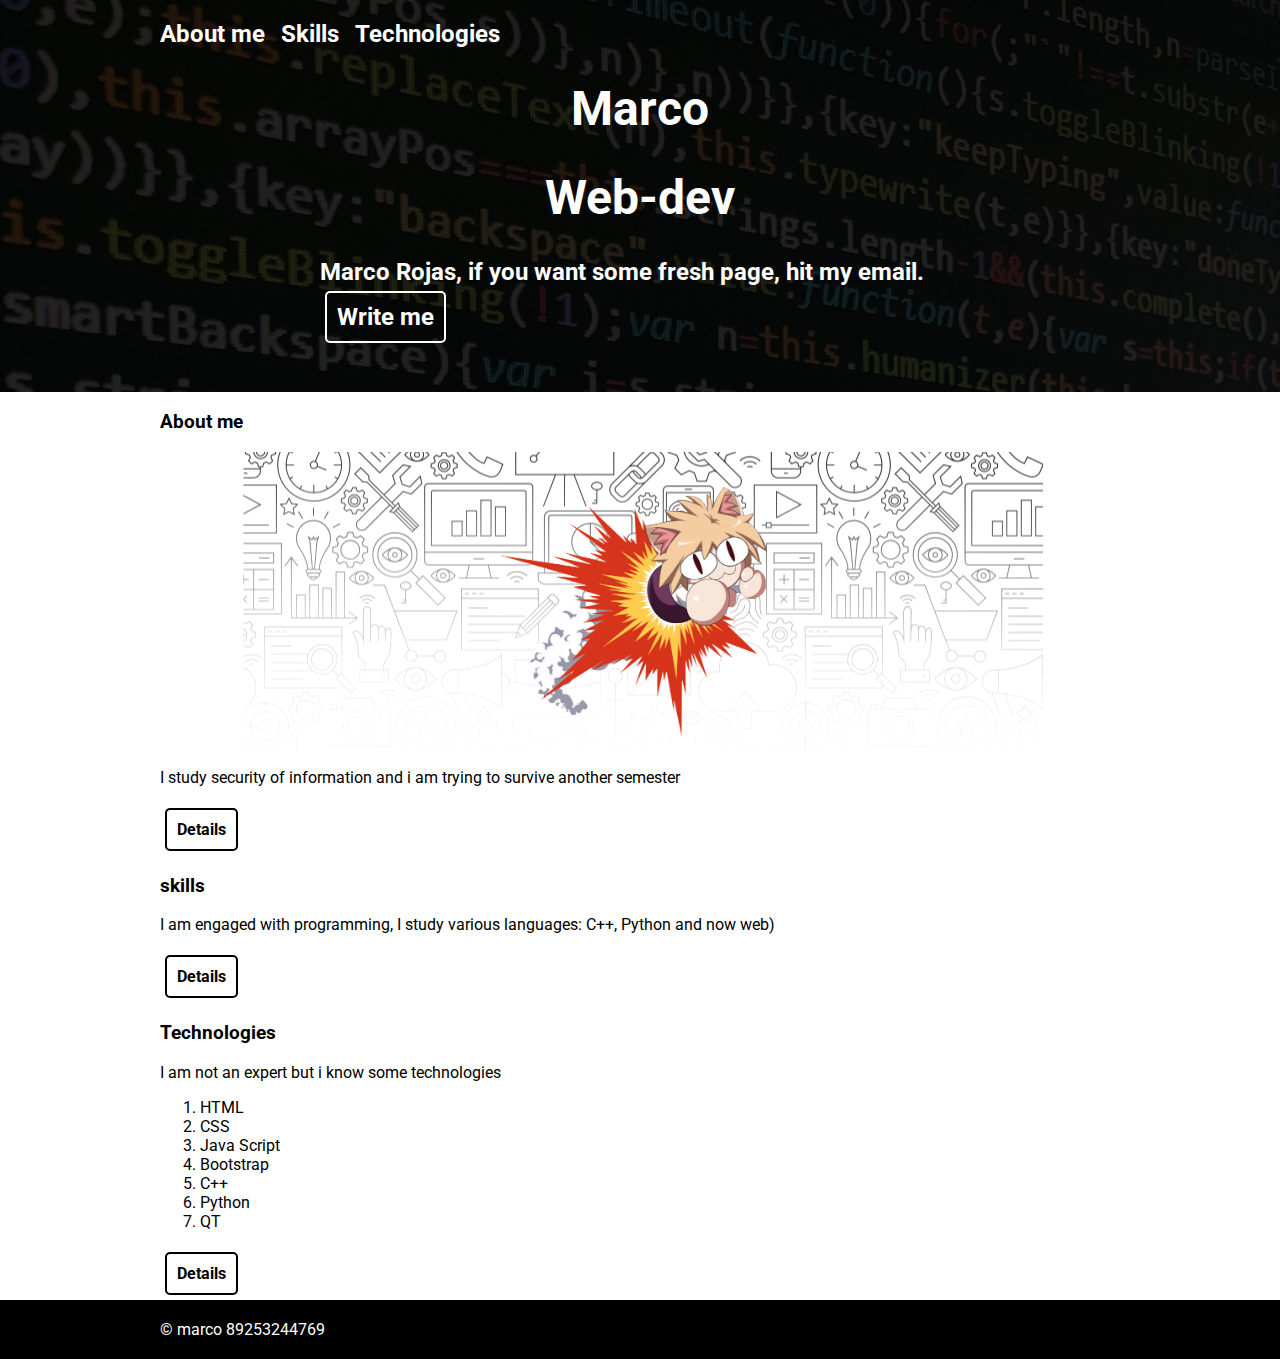
<file: lab1/index.html>
<! --   ⠀⠀⠀⠀⠀⠀⠀⠀⠀⠀⠀⠀⠀⠀⠀⠀⠀⠀⠀⠀⠀⠀⠀⠀⠀⠀⠀⠀⠀⠀⠀⠀⣀⣀⣀⣀⣀⠀⠀⠀⠀⠀⠀⠀⠀⠀⠀⠀
⠀⠀⠀⠀⠀⠀⠀⠀⠀⠀⠀⠀⠀⠀⠀⠀⠀⠀⠀⠀⠀⠀⠀⠀⠀⠀⠀⠀⠀⠀⠀⠀⢀⣾⠋⠉⠉⠉⠙⠛⠻⢶⣤⡀⠀⠀⠀⠀⠀⠀
⠀⠀⠀⠀⠀⠀⠀⠀⠀⠀⠀⠀⠀⠀⠀⠀⠀⠀⠀⠀⠀⠀⠀⠀⠀⠀⠀⠀⠀⠀⠀⣠⡾⠁⠀⠀⠀⠀⠀⠀⠀⠀⠈⢻⡆⠀⠀⠀⠀⠀
⠀⠀⠀⠀⠀⠀⠀⠀⠀⠀⠀⠀⠀⠀⠀⠀⠀⠀⠀⠀⠀⠀⠀⠀⠀⠀⢀⣀⣀⣠⣴⠟⠀⠀⠀⠀⠀⠀⠀⠀⠀⠀⣠⡟⠁⠀⠀⠀⠀⠀
⠀⠀⠀⠀⠀⠀⠀⠀⠀⠀⠀⠀⠀⠀⠀⠀⠀⠀⠀⠀⠀⢀⣠⣴⠶⠟⠛⠉⠉⠁⠀⠀⠀⠀⠀⠀⠀⠀⠀⠀⠀⢰⡟⠀⠀⠀⠀⠀⠀⠀
⠀⠀⠀⠀⠀⠀⠀⠀⠀⠀⠀⠀⠀⠀⠀⠀⠀⣀⣠⣴⠾⠛⠉⠀⠀⠀⠀⠀⠀⠀⠀⠀⠀⠀⠀⠀⠀⠀⠀⠀⢀⣾⠁⠀⠀⠀⠀⠀⠀⠀
⠀⠀⠀⠀⠀⠀⠀⠀⠀⠀⠀⠀⠀⣠⡶⠛⠛⠋⠉⠀⠀⠀⠀⠀⠀⠀⠀⠀⠀⠀⠀⠀⠀⠀⠀⠀⠀⠀⠀⣴⠟⠁⠀⠀⠀⠀⠀⠀⠀⠀
⠀⠀⠀⠀⠀⠀⠀⠀⠀⠀⠀⠀⣰⡟⠀⠀⠀⠀⠀⠀⠀⠀⠀⠀⠀⠀⠀⠀⠀⠀⠀⠀⠀⠀⠀⠀⠀⢀⣾⠋⠀⠀⠀⠀⠀⠀⠀⠀⠀⠀
⠀⠀⠀⠀⠀⠀⠀⠀⠀⠀⣴⠞⠋⠀⠀⠀⠀⣠⣴⠶⠶⣦⡀⠀⠀⠀⠀⠀⠀⠀⠀⠀⠀⠀⠀⠀⣠⡿⠁⠀⠀⠀⠀⠀⠀⠀⠀⠀⠀⠀
⠀⠀⠀⠀⠀⠀⠀⠀⠀⠀⢿⣄⣀⣀⣤⡴⠟⠋⠀⠀⠀⠘⣷⡀⠀⠀⠀⠀⠀⠀⠀⠀⠀⠀⠀⣰⠟⠀⠀⠀⠀⠀⠀⠀⠀⠀⠀⠀⠀⠀
⠀⠀⠀⠀⠀⠀⠀⠀⠀⠀⢰⣟⠉⠙⢷⣄⠀⠀⠀⠀⠀⠀⠘⣷⠀⠀⠀⠀⠀⠀⠀⠀⠀⠀⣼⠏⠀⠀⠀⠀⠀⠀⠀⠀⠀⠀⠀⠀⠀⠀
⠀⠀⠀⠀⠀⠀⠀⠀⠀⠀⠀⠙⣷⡀⠀⠹⣧⡀⠀⠀⠀⠀⠀⣼⠃⠀⠀⠀⠀⠀⠀⠀⢀⣾⠃⠀⠀⠀⠀⠀⠀⠀⠀⠀⠀⠀⠀⠀⠀⠀
⠀⠀⠀⠀⠀⠀⠀⠀⠀⠀⠀⠀⠘⣷⡀⠀⠈⠛⣷⣤⣴⠶⠟⠃⠀⠀⠀⠀⠀⠀⠀⢀⣾⠃⠀⠀⠀⠀⠀⠀⠀⠀⠀⠀⠀⠀⠀⠀⠀⠀
⠀⠀⠀⠀⠀⠀⠀⠀⠀⠀⠀⠀⠀⠘⣷⡀⠀⠀⠈⠀⠀⠀⠀⠀⠀⠀⠀⠀⠀⠀⢀⣾⠃⠀⠀⠀⠀⠀⠀⠀⠀⠀⠀⠀⠀⠀⠀⠀⠀⠀
⠀⠀⠀⠀⠀⠀⠀⠀⠀⠀⠀⠀⠀⠀⠈⢷⣄⠀⠀⠀⠀⠀⠀⠀⠀⠀⠀⠀⠀⠀⢸⡇⠀⠀⠀⠀⠀⠀⠀⠀⠀⠀⠀⠀⠀⠀⠀⠀⠀⠀
⠀⠀⠀⠀⠀⠀⠀⠀⠀⠀⠀⠀⠀⠀⠀⠀⠙⠻⠟⠛⣻⡿⠀⠀⠀⠀⠀⢀⣤⡾⠛⠀⠀⠀⠀⠀⠀⠀⠀⠀⠀⠀⠀⠀⠀⠀⠀⠀⠀⠀
⠀⠀⠀⠀⠀⠀⠀⠀⠀⠀⠀⠀⠀⠀⠀⠀⠀⠀⣠⡾⠋⠀⠀⠀⠀⢀⣴⠟⣿⠀⠀⠀⠀⠀⠀⠀⠀⠀⠀⠀⠀⠀⠀⠀⠀⠀⠀⠀⠀⠀
⠀⠀⠀⠀⠀⠀⠀⠀⠀⠀⠀⠀⠀⠀⠀⠀⠀⣴⠟⠀⠀⠀⠀⣠⣾⡿⠁⢀⣿⠀⠀⠀⠀⠀⠀⠀⠀⠀⠀⠀⠀⠀⠀⠀⠀⠀⠀⠀⠀⠀
⠀⠀⠀⠀⠀⠀⠀⠀⠀⠀⠀⠀⠀⠀⠀⠀⣼⠏⠀⠀⠀⢀⡾⢫⣿⠁⠀⣼⠇⠀⠀⠀⠀⠀⠀⠀⠀⠀⠀⠀⠀⠀⠀⠀⠀⠀⠀⠀⠀⠀
⠀⠀⠀⠀⠀⠀⠀⠀⠀⠀⠀⠀⠀⠀⢀⡾⠃⠀⠀⢀⣴⠟⢡⡟⣿⠀⠀⣿⠀⠀⠀⠀⠀⠀⠀⠀⠀⠀⠀⠀⠀⠀⠀⠀⠀⠀⠀⠀⠀⠀
⠀⠀⠀⠀⠀⠀⠀⠀⠀⠀⠀⠀⠀⣰⠟⠁⠀⠀⣰⠟⠁⢠⡿⠀⢿⡄⢰⡟⠀⠀⠀⠀⠀⠀⠀⠀⠀⠀⠀⠀⠀⠀⠀⠀⠀⠀⠀⠀⠀⠀
⠀⠀⠀⠀⠀⠀⠀⠀⠀⠀⠀⠀⣼⠏⠀⠀⢠⣾⠋⠀⢀⡿⠁⠀⠈⠛⠿⠃⠀⠀⠀⠀⠀⠀⠀⠀⠀⠀⠀⠀⠀⠀⠀⠀⠀⠀⠀⠀⠀⠀
⠀⠀⠀⠀⠀⠀⠀⠀⠀⠀⠀⢸⡏⠀⠀⣴⢿⡟⠀⠀⣾⠃⠀⠀⠀⠀⠀⠀⠀⠀⠀⠀⠀⠀⠀⠀⠀⠀⠀⠀⠀⠀⠀⠀⠀⠀⠀⠀⠀⠀
⠀⠀⠀⠀⠀⠀⠀⠀⠀⠀⠀⠈⢷⣄⣾⠋⠘⣧⡀⢰⡟⠀⠀⠀⠀⠀⠀⠀⠀⠀⠀⠀⠀⠀⠀⠀⠀⠀⠀⠀⠀⠀⠀⠀⠀⠀⠀⠀⠀⠀
⠀⠀⠀⠀⠀⠀⠀⠀⠀⠀⠀⠀⠀⠉⠁⠀⠀⠈⠛⠋⠀⠀⠀⠀⠀⠀⠀ -->
<!DOCTYPE html>
<html lang="en">

<head>
    <meta charset="UTF-8">
    <title>Web-dev Marcos Rojas</title>
    <link rel="stylesheet" href="style.css">
    <link rel="preconnect" href="https://fonts.googleapis.com">
    <link rel="preconnect" href="https://fonts.gstatic.com" crossorigin>
    <link href="https://fonts.googleapis.com/css2?family=Roboto:wght@700&display=swap" rel="stylesheet">
</head>

<body>
    <header class="header1">
        <div class="container">
            <nav class="main-menu">
                <ul>
                    <li><a href="#about_me">About me </a></li>
                    <li><a href="#skills">Skills</a></li>
                    <li><a href="#technologies">Technologies</a></li>
                </ul>
            </nav>
        </div>
        <div class="text-center">
            <h1>Marco</h1>
            <h1>Web-dev</h1>
            <p class="w-50 mx-auto">
                Marco Rojas, if you want some fresh page, hit my email.<br>
                <a class="btn contact-me-btn" href="mailto:mrojasm2003@gmail.com">Write me</a>
            </p>
        </div>
    </header>
    <main>
        <div class="container">
            <section id="about_me">
                <h3>About me </h3>

                <figure class="avatar">
                    <img src="images/person.png" alt="person">
                </figure>


                <p>I study security of information and i am trying to survive another semester </p>
                <a class="btn" href="about.html">Details</a>
            </section>

            <section id="skills">
                <h3>skills</h3>

                <p>I am engaged with programming, I study various languages: C++, Python and now web) </p>
                <a class="btn" href="skills.html">Details</a>
            </section>

            <section id="technologies">
                <h3>Technologies</h3>

                <p>I am not an expert but i know some technologies </p>
                

                <ol>
                    <li>HTML</li>
                    <li>CSS</li>
                    <li>Java Script</li>
                    <li>Bootstrap</li>
                    <li>C++</li>
                    <li>Python</li>
                    <li>QT</li>
                </ol>
                <a class="btn" href="tech.html">Details</a>
            </section>
        </div>
    </main>
    <footer class="footer">
        <div class="container">
            &copy; marco 89253244769
        </div>
    </footer>
</body>

</html>
</file>
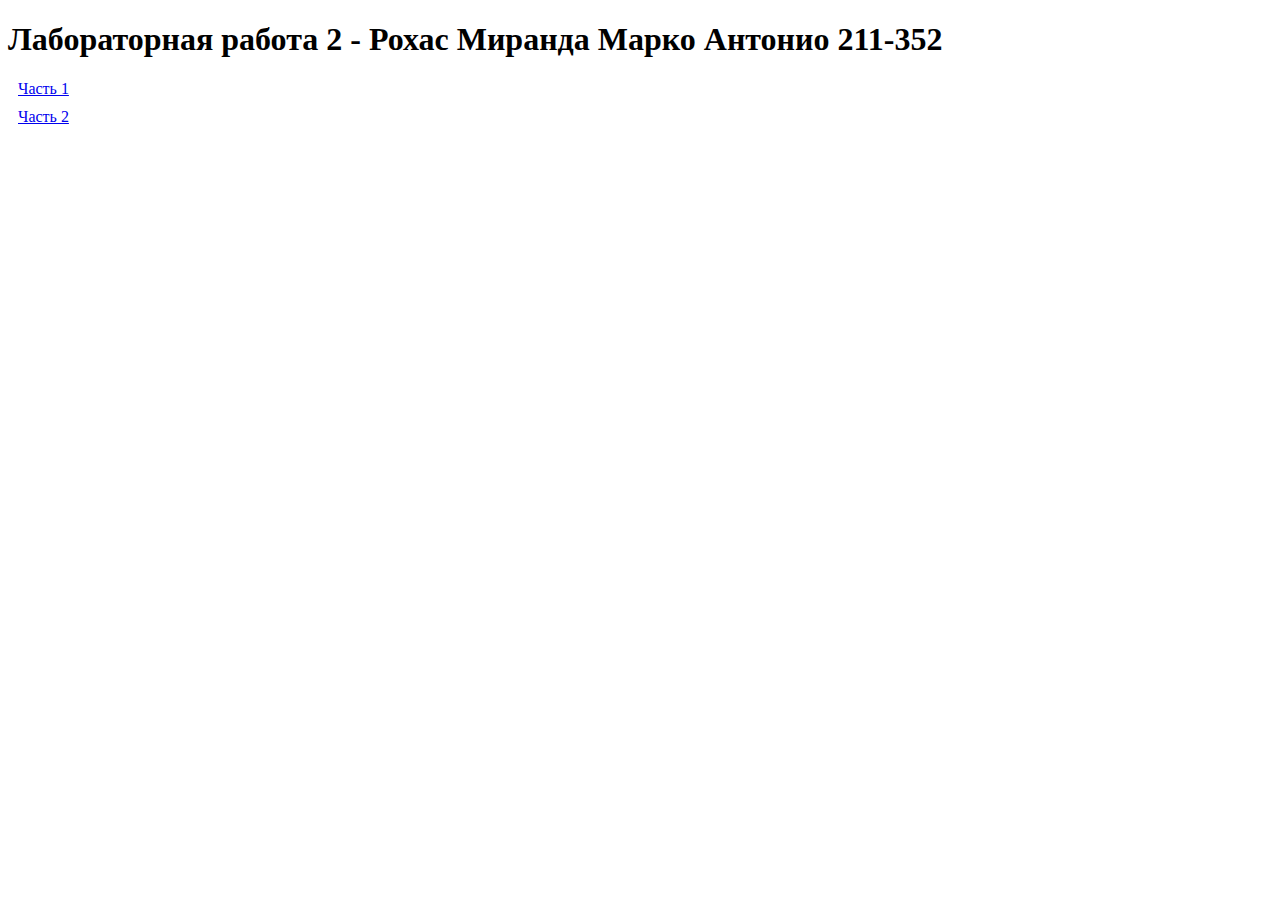
<file: lab2/index.html>
<!DOCTYPE html>
<html lang="ru">
<head>
    <meta charset="UTF-8">
    <meta http-equiv="X-UA-Compatible" content="IE=edge">
    <meta name="viewport" content="width=device-width, initial-scale=1.0">
    <link rel="stylesheet" href="style.css">
    <title>Laba2</title>
</head>
<body>
    <header>
        <h1>Лабораторная работа 2 - Рохас Миранда Марко Антонио 211-352</h1>
    </header>
    <main>
        <div class="marg">
            <a href="part1.html">Часть 1</a>
        </div>
        <div class="marg">
            <a href="part2.html">Часть 2</a>
        </div>
    </main>
</body>
</html>
</file>
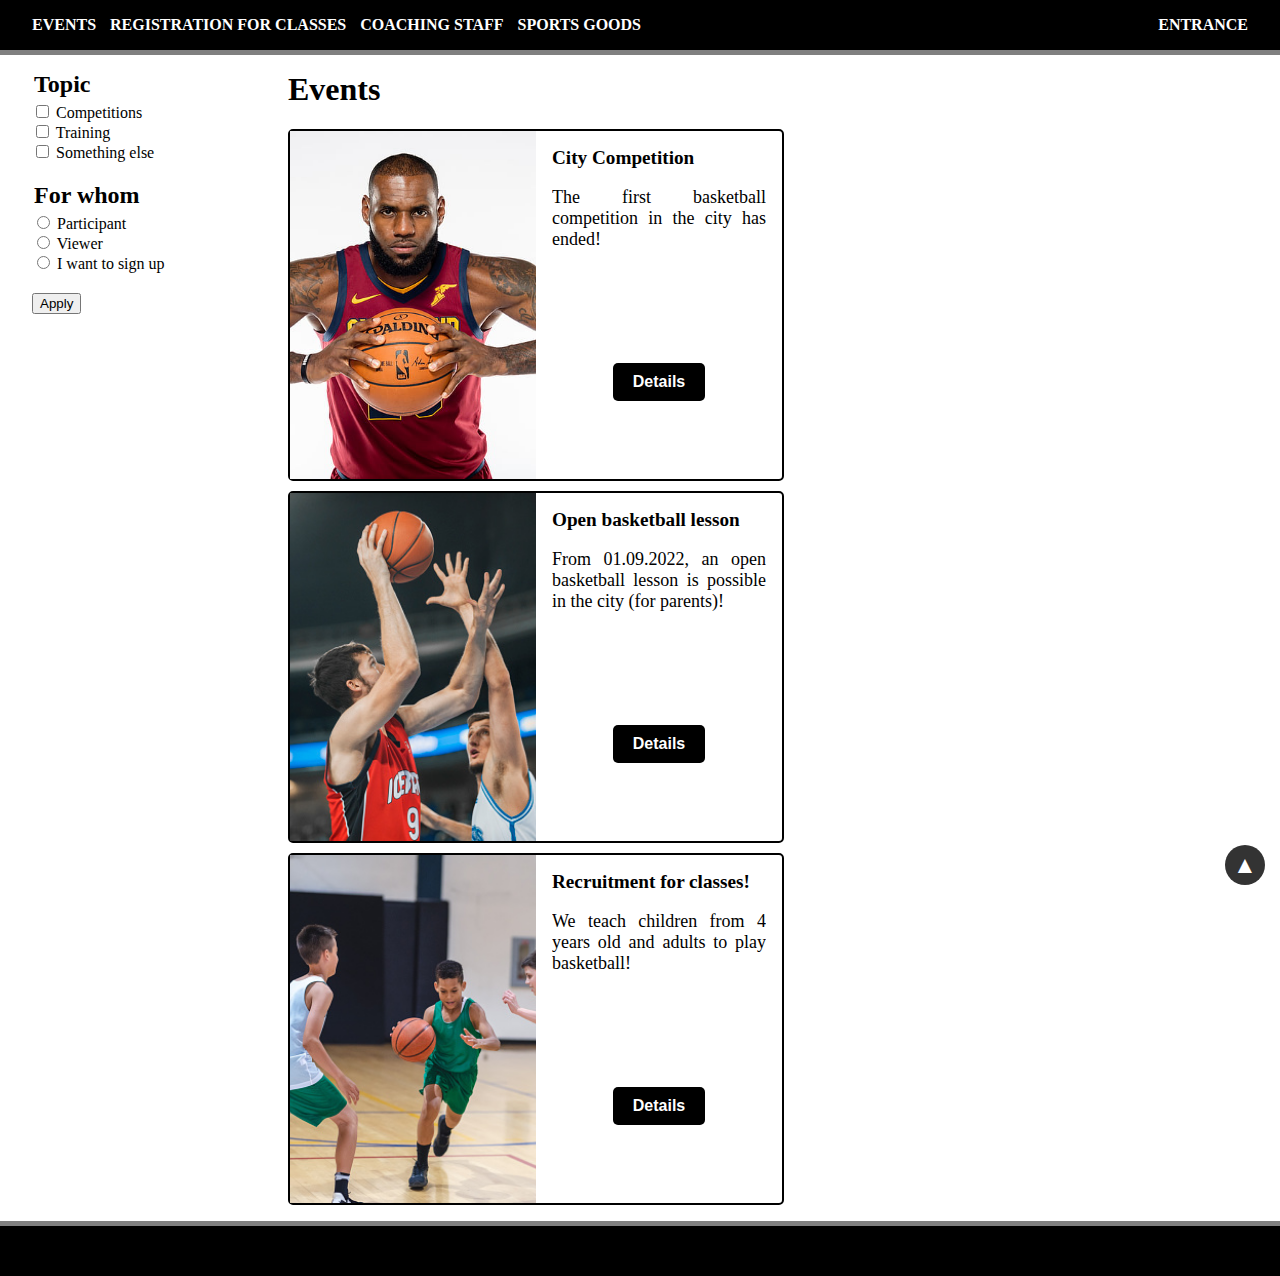
<file: lab3/index.html>
<!DOCTYPE html>
<html lang="ru">
  <html lang="en">
    <head>
      <meta charset="UTF-8" />
      <meta http-equiv="X-UA-Compatible" content="IE=edge" />
      <meta name="viewport" content="width=device-width, initial-scale=1.0" />
      <link rel="stylesheet" href="style.css" />
      <link rel="stylesheet" href="print.css" media="print" />
      <title>Online store</title>
    </head>

    <body>
      <header class="header">
        <div class="container d-flex direction-column">
          <nav class="main-menu">
            <ul>
              <li><a href="index.html">Events</a></li>
              <li><a href="schedule.html">Registration for classes</a></li>
              <li><a href="teachers.html">Coaching staff</a></li>
              <li><a href="sport_products.html">Sports goods</a></li>
            </ul>
          </nav>
          <div class="profile">
            <a href="">Entrance</a>
          </div>
        </div>
      </header>
      <main class="container d-flex direction-column">
        <aside class="sidebar">
          <form>
            <fieldset class="sidebar-section">
              <legend>Topic</legend>
              <div>
                <input
                  type="checkbox"
                  name="topic"
                  value="topic1"
                  id="topic1"
                />
                <label for="topic1">Competitions</label>
              </div>
              <div>
                <input
                  type="checkbox"
                  name="topic"
                  value="topic2"
                  id="topic2"
                />
                <label for="topic2">Training</label>
              </div>
              <div>
                <input
                  type="checkbox"
                  name="topic"
                  value="topic3"
                  id="topic3"
                />
                <label for="topic3">Something else</label>
              </div>
            </fieldset>

            <fieldset class="sidebar-section">
              <legend>For whom</legend>
              <div>
                <input type="radio" name="group" value="group1" id="group1" />
                <label for="group1">Participant</label>
              </div>
              <div>
                <input type="radio" name="group" value="group2" id="group2" />
                <label for="group2">Viewer</label>
              </div>
              <div>
                <input type="radio" name="group" value="group3" id="group3" />
                <label for="group3">I want to sign up</label>
              </div>
            </fieldset>

            <button type="submit">Apply</button>
          </form>
        </aside>
        <div class="page-content">
          <h1 class="events">Events</h1>
          <div class="events-list">
            <div class="event">
              <div class="product-image">
                <img src="Images/i1.png" alt="event1" />
              </div>
              <div class="product-details">
                <header>City Competition</header>
                <p class="information">
                  The first basketball competition in the city has ended!
                </p>
                <div class="control">
                  <button class="btn">
                    <span class="buy"> Details</span>
                  </button>
                </div>
              </div>
            </div>

            <div class="event">
              <div class="product-image">
                <img src="Images/i2.png" alt="event2" />
              </div>
              <div class="product-details">
                <header>Open basketball lesson</header>
                <p class="information">
                  From 01.09.2022, an open basketball lesson is possible in the
                  city (for parents)!
                </p>
                <div class="control">
                  <button class="btn">
                    <span class="buy"> Details</span>
                  </button>
                </div>
              </div>
            </div>

            <div class="event">
              <div class="product-image">
                <img src="Images/i3.png" alt="event3" />
              </div>
              <div class="product-details">
                <header>Recruitment for classes!</header>
                <p class="information">
                  We teach children from 4 years old and adults to play
                  basketball!
                </p>
                <div class="control">
                  <button class="btn">
                    <span class="buy"> Details</span>
                  </button>
                </div>
              </div>
            </div>
          </div>
        </div>
        <button class="scroll-to-top-btn">&#9650;</button>
      </main>
      <footer class="footer">
        <div class="container">&copy; 2022</div>
      </footer>
    </body>
  </html>
</html>
</file>
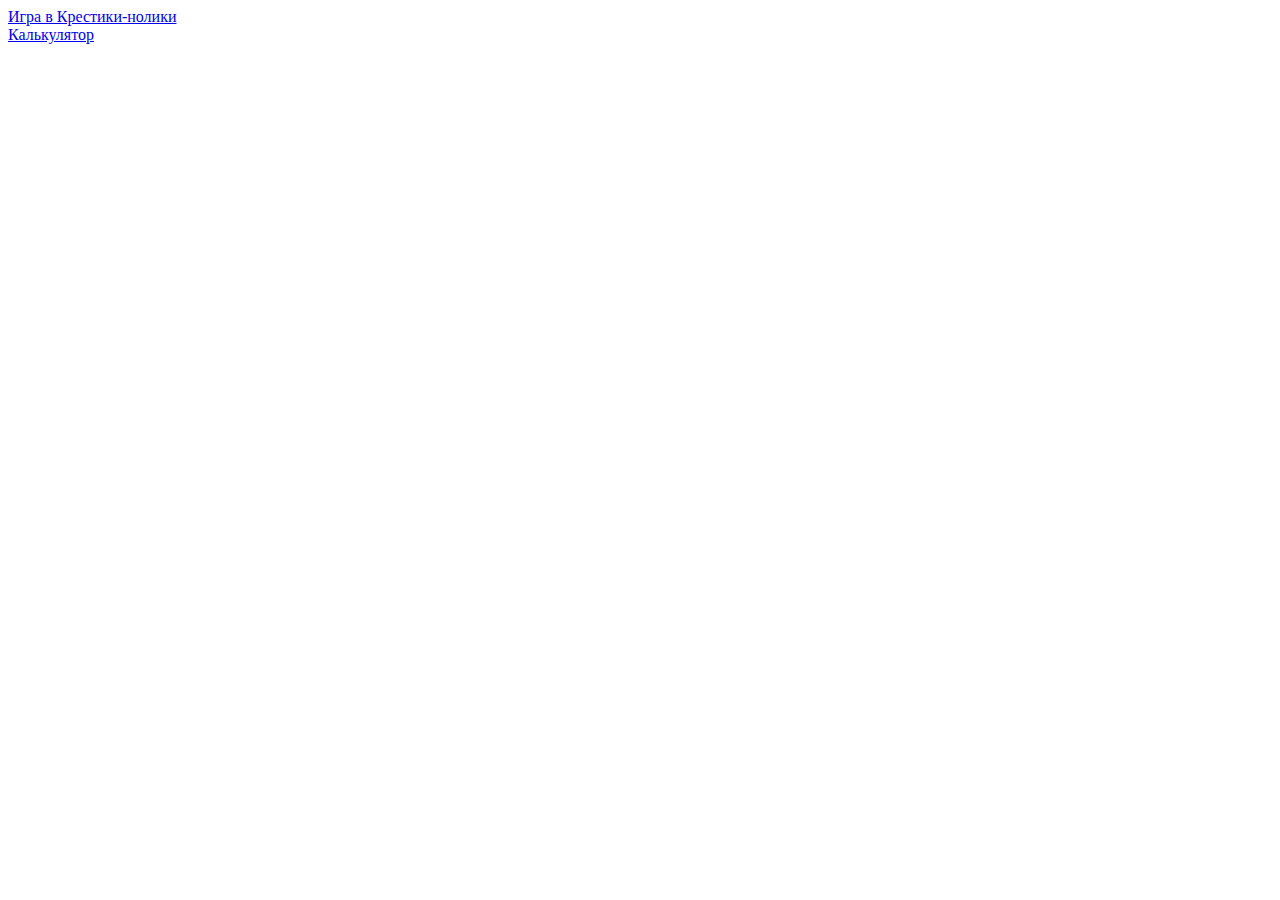
<file: Lab4/index.html>
<!DOCTYPE html>
<html lang="ru">
  <head>
    <meta charset="UTF-8" />
    <meta http-equiv="X-UA-Compatible" content="IE=edge" />
    <meta name="viewport" content="width=device-width, initial-scale=1.0" />
    <title>Lab 4</title>
  </head>
  <body>
    <main>
      <a href="tic-tac-toe/tic-tac.html">Игра в Крестики-нолики</a><br />
      <a href="calc/calc.html">Калькулятор</a>
    </main>
  </body>
</html>
</file>
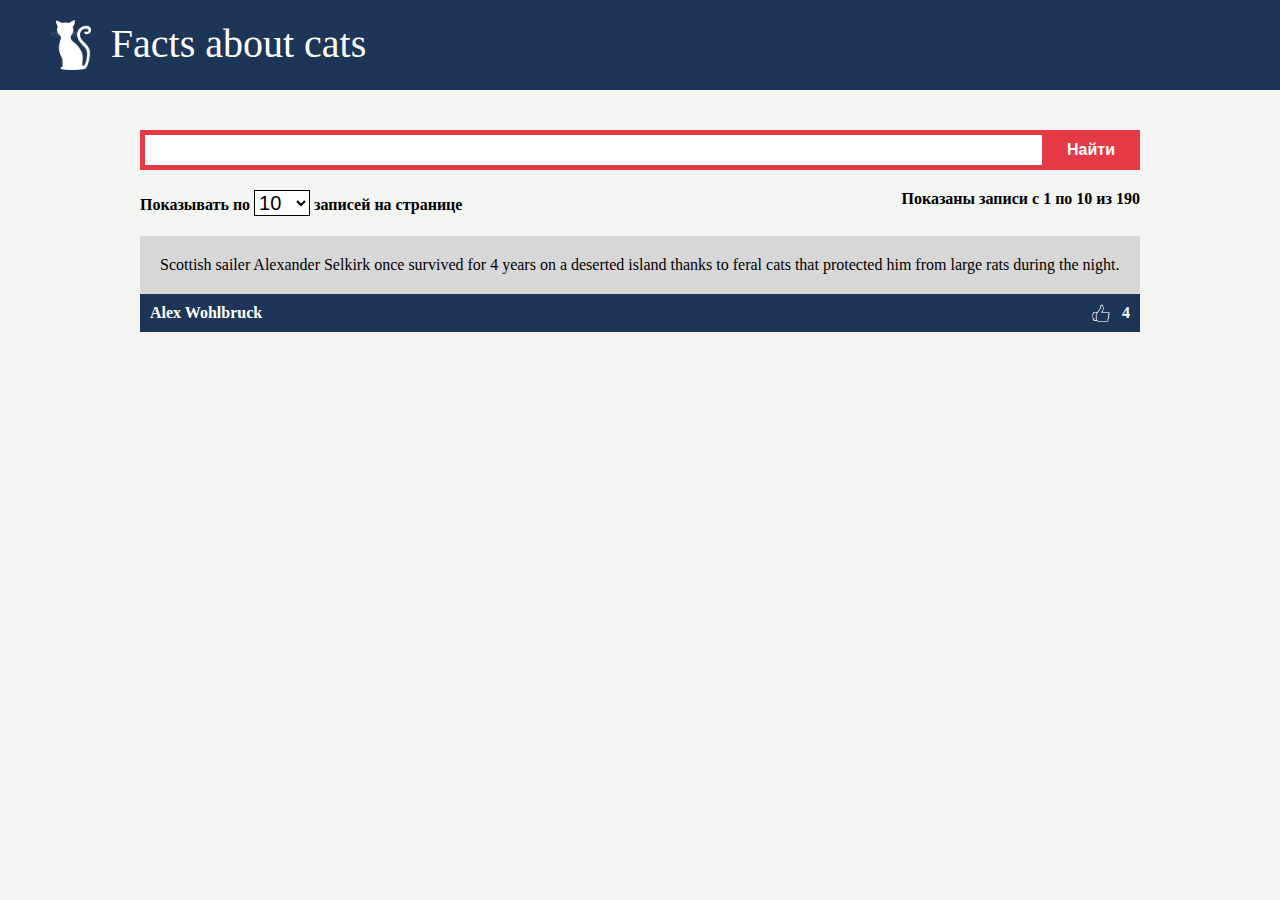
<file: Lab5/index.html>
<!DOCTYPE html>
<html lang="en">
<head>
    <meta charset="UTF-8">
    <meta name="viewport" content="width=device-width, initial-scale=1.0">
    <title>Cats facts</title>
    <link rel="stylesheet" href="styles.css">
</head>
<body>
    <header class="header">
        <nav>
            <img class="logo" src="images/cat_white.png">
            <div class="title">Facts about cats</div>
        </nav>
    </header>
    <main>
        <div class="container">
            <div class="search">
                <div class="search-form">
                    <input type="text" class="search-field">
                    <button class="search-btn">Найти</button>
                </div>
                <div class="dropdown-list">
                    
                </div>
            </div>
            <div class="pagination-info">
                <span>
                    Показывать по
                    <select name="per-page" class="per-page-btn">
                        <option>5</option>
                        <option selected>10</option>
                        <option>15</option>
                        <option>20</option>
                        <option>25</option>
                        <option>50</option>
                        <option>100</option>
                    </select>
                    записей на странице
                </span>
                <span class="current-interval-info">
                    Показаны записи с <span class="current-interval-start">1</span> по <span class="current-interval-end">10</span> из <span class="total-count">190</span>
                </span>
            </div>
            <div class="facts-list" data-url="http://cat-facts-api.std-900.ist.mospolytech.ru/facts">
                <div class="facts-list-item">
                    <div class="item-content">
                        Scottish sailer Alexander Selkirk once survived for 4 years on a deserted island thanks to feral cats that protected him
                        from large rats during the night.
                    </div>
                    <div class="item-footer">
                        <div class="author-name">
                            Alex Wohlbruck
                        </div>
                        <div class="upvotes">
                            4
                        </div>
                    </div>
                </div>
            </div>
            <div class="pagination">
                <!-- <button class="btn first-page-btn" data-page="1">Первая страница</button>
                <div class="pages-btn">
                    <button class="btn active" data-page="1">1</button>
                    <button class="btn" data-page="2">2</button>
                    <button class="btn" data-page="3">3</button>
                </div>
                <button class="btn last-page-btn">Последняя страница</button> -->
            </div>
        </div>
    </main>

    <script src="main.js" defer></script>
</body>
</html>
</file>
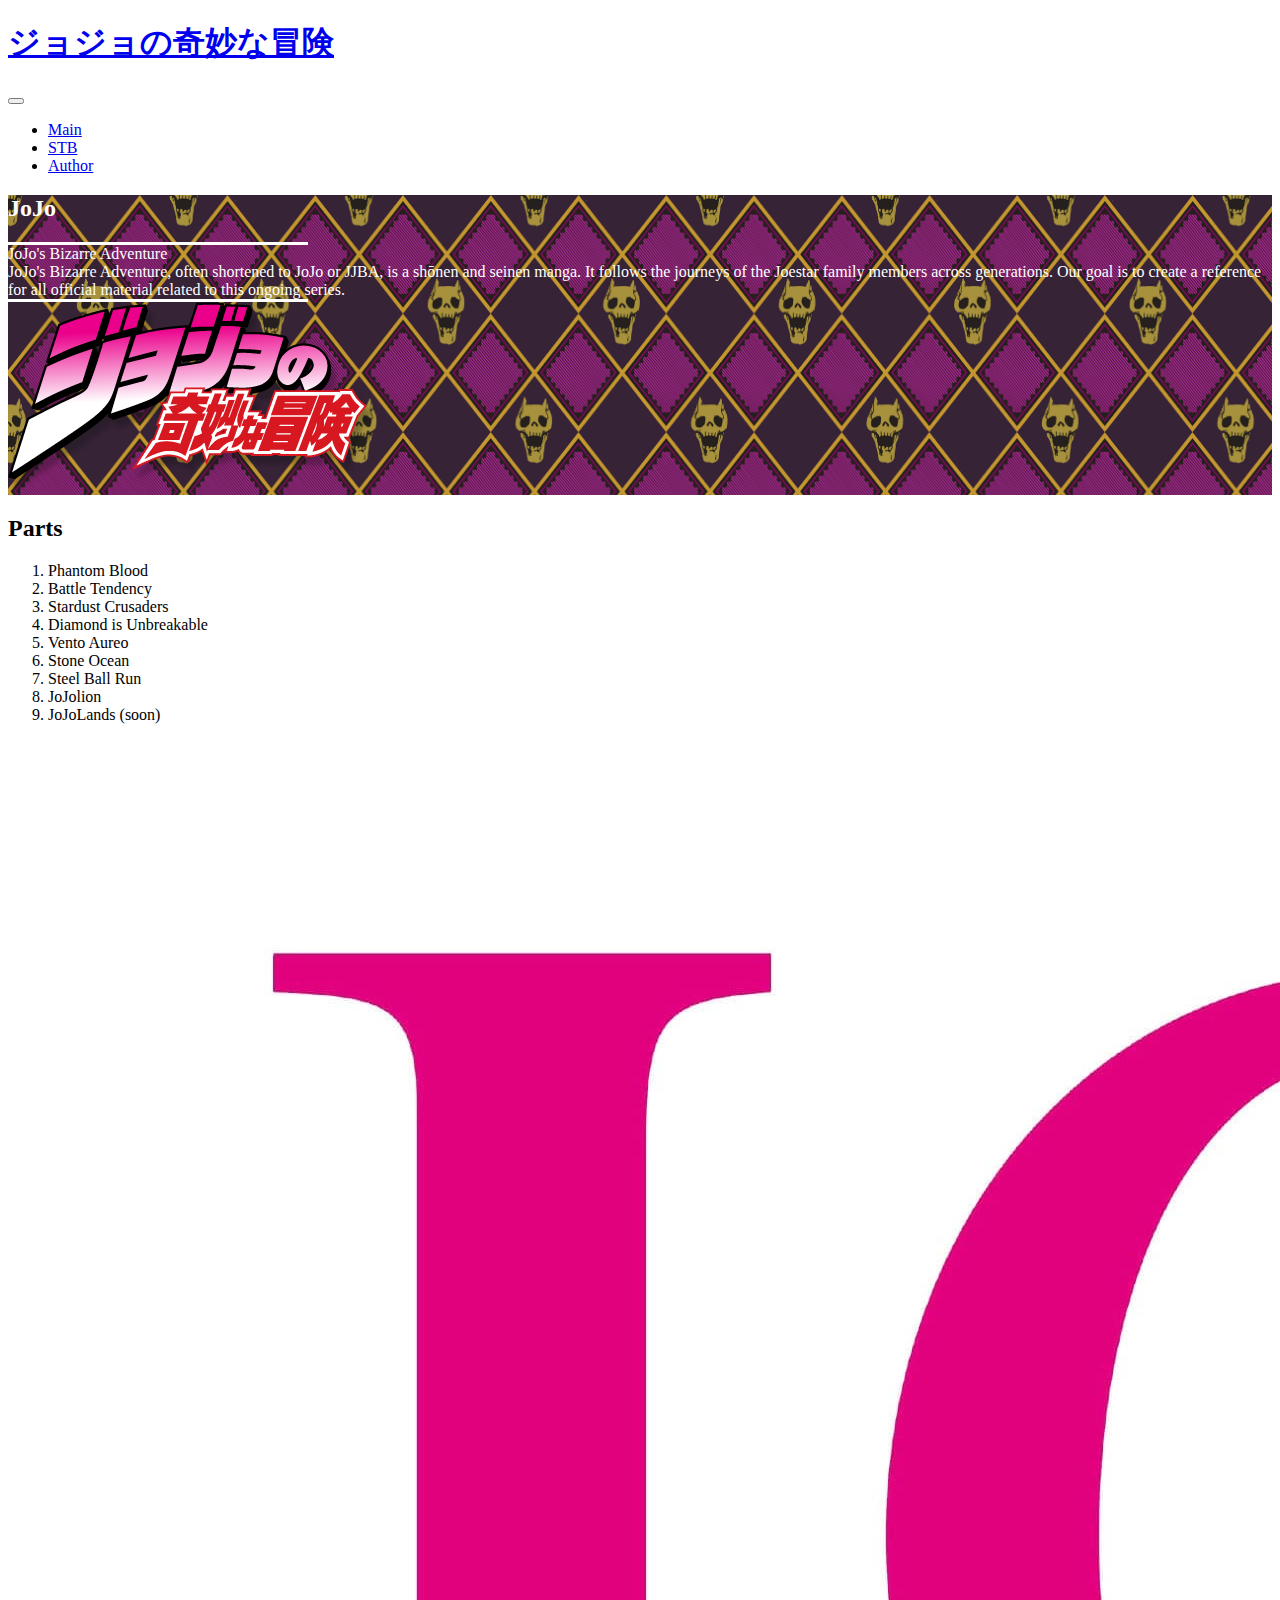
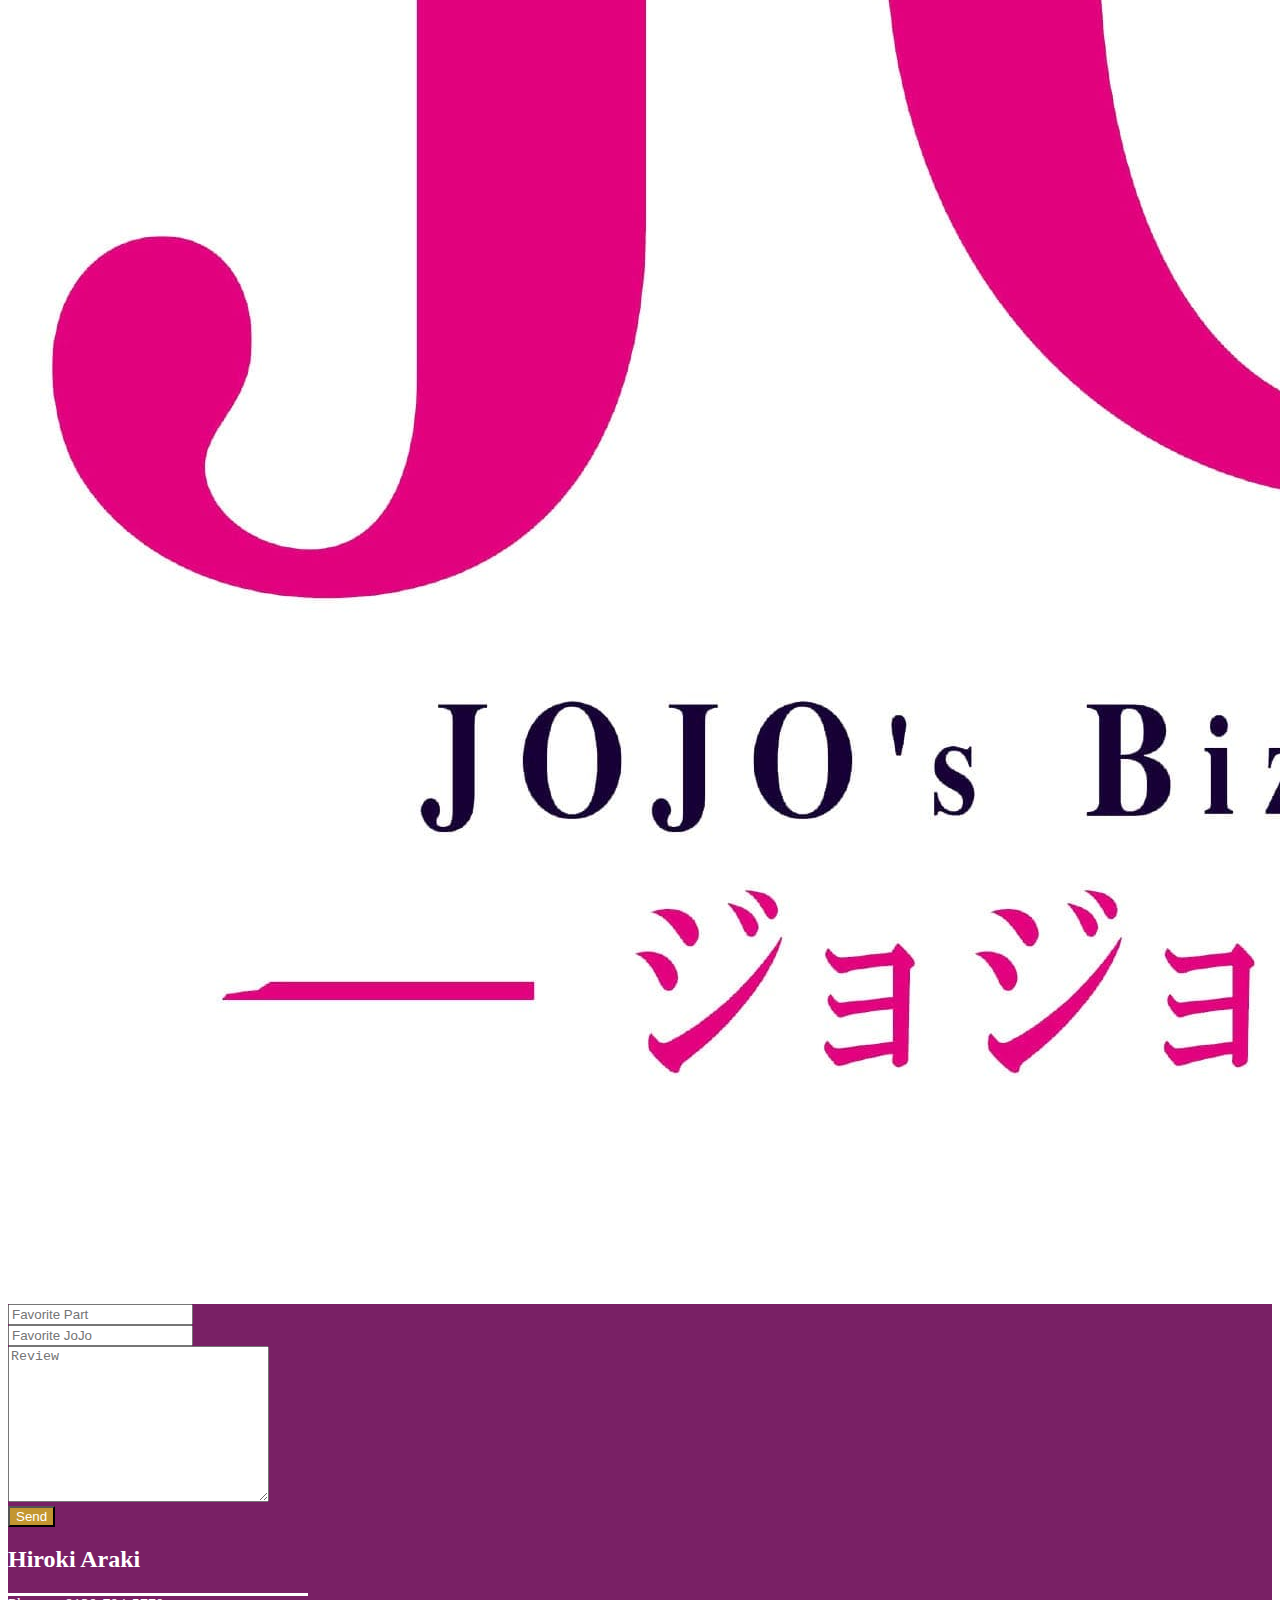
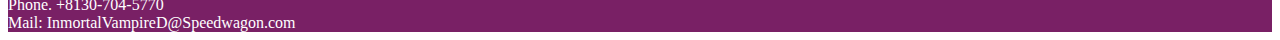
<file: Lab6/index.html>
<!DOCTYPE html>
<html lang="en">

<head>
    <meta charset="UTF-8">
    <meta http-equiv="X-UA-Compatible" content="IE=edge">
    <meta name="viewport" content="width=device-width, initial-scale=1.0">
    <link href="https://cdn.jsdelivr.net/npm/bootstrap@5.2.3/dist/css/bootstrap.min.css" rel="stylesheet"
    integrity="sha384-rbsA2VBKQhggwzxH7pPCaAqO46MgnOM80zW1RWuH61DGLwZJEdK2Kadq2F9CUG65" crossorigin="anonymous">
    <link rel="stylesheet" href="style.css">
    <title>Document</title>
</head>

<body>
    <header class="header">
        <nav class="navbar navbar-expand-lg bg-light">
            <div class="container">
                <a class="navbar-brand" href="#">
                    <h1 class="titulo">ジョジョの奇妙な冒険</h1>
                </a>
                <button class="navbar-toggler" type="button" data-bs-toggle="collapse"
                    data-bs-target="#navbarSupportedContent" aria-controls="navbarSupportedContent"
                    aria-expanded="false" aria-label="Toggle navigation">
                    <span class="navbar-toggler-icon"></span>
                </button>
                <div class="collapse navbar-collapse" id="navbarSupportedContent">
                    <ul class="navbar-nav ms-auto mb-2 mb-lg-0">
                        <li class="nav-item">
                            <a class="nav-link active" aria-current="page" href="#character">Main</a>
                        </li>
                        <li class="nav-item">
                            <a class="nav-link" href="#info">STB</a>
                        </li>
                        <li class="nav-item">
                            <a class="nav-link" href="#retro">Author</a>
                        </li>
                    </ul>
                </div>
            </div>
        </nav>
    </header>

    <main>
        <section class="character" id="character">
            <div class="container text-center py-3">
                <div class="row">
                    <div class="col-lg-6 col-md-12 my-5">
                        <div class="container text-center">
                            <h2 class="pb-3">JoJo</h2>
                            <div class="heading-line mx-auto"></div>
                            <div class="py-3">JoJo's Bizarre Adventure</div>
                            <div class="pb-3">JoJo's Bizarre Adventure, often shortened to JoJo or JJBA, is a shōnen and seinen manga. It follows the journeys of the Joestar family members across generations.
                                Our goal is to create a reference for all official material related to this ongoing series.
                                </div>
                            <div class="heading-line mx-auto"></div>
                        </div>
                    </div>
                    <div class="col-lg-6 col-md-12 my-5"><img src="images/vento.png" class="img-fluid" alt="..."></div>
                </div>
            </div>
        </section>

        <section class="parts" id="parts">
            <div class="container text-center py-3">
                <div class="row">
                    <div class="col-lg-6 col-md-12 my-5">
                        <div class="container text-center">
                            <h2 class="">Parts</h2>
                            <ol class="list-group list-group-numbered text-left">
                                <li class="list-group-item">Phantom Blood</li>
                                <li class="list-group-item">Battle Tendency</li>
                                <li class="list-group-item">Stardust Crusaders</li>
                                <li class="list-group-item">Diamond is Unbreakable</li>
                                <li class="list-group-item">Vento Aureo</li>
                                <li class="list-group-item">Stone Ocean</li>
                                <li class="list-group-item">Steel Ball Run</li>
                                <li class="list-group-item">JoJolion</li>
                                <li class="list-group-item">JoJoLands (soon)</li>
                            </ol>
                        </div>
                    </div>
                    <div class="col-lg-6 col-md-12 my-5"><img src="images/stb.webp" class="img-fluid" alt="..."></div>
                </div>
            </div>
        </section>

        <section class="retro" id="retro">
            <div class="container text-center py-3">
                <div class="row">
                    <div class="col-lg-6 col-md-12 my-5">
                        <div class="container text-center">
                            <form>
                                <div class="mb-3">
                                    <input type="email" class="form-control" id="email-input"
                                        placeholder="Favorite Part">
                                </div>
                                <div class="mb-3">
                                    <input type="text" class="form-control" placeholder="Favorite JoJo" id="name-form">
                                </div>
                                <div class="mb-3">
                                    <textarea name="message" id="message-form" cols="30" rows="10" class="form-control"
                                        placeholder="Review"></textarea>
                                </div>
                                <div class="text-center text-md-center">
                                    <button class="btn btn-to-send" type="submit">Send</button>
                                </div>
                            </form>
                        </div>
                    </div>
                    <div class="col-lg-6 col-md-12 my-5">
                        <div class="container text-center mt-5">
                            <h2 class="fs-2">Hiroki Araki</h2>
                            <div class="heading-line mx-auto my-3"></div>
                            <div class="fs-4">Phone. +8130-704-5770 </div>
                            <div class="fs-4">Mail: InmortalVampireD@Speedwagon.com</div>
                        </div>
                    </div>
                </div>
            </div>
        </section>
    </main>

    <script src="https://cdn.jsdelivr.net/npm/bootstrap@5.2.2/dist/js/bootstrap.bundle.min.js"
        integrity="sha384-OERcA2EqjJCMA+/3y+gxIOqMEjwtxJY7qPCqsdltbNJuaOe923+mo//f6V8Qbsw3"
        crossorigin="anonymous"></script>

</body>

</html>
</file>
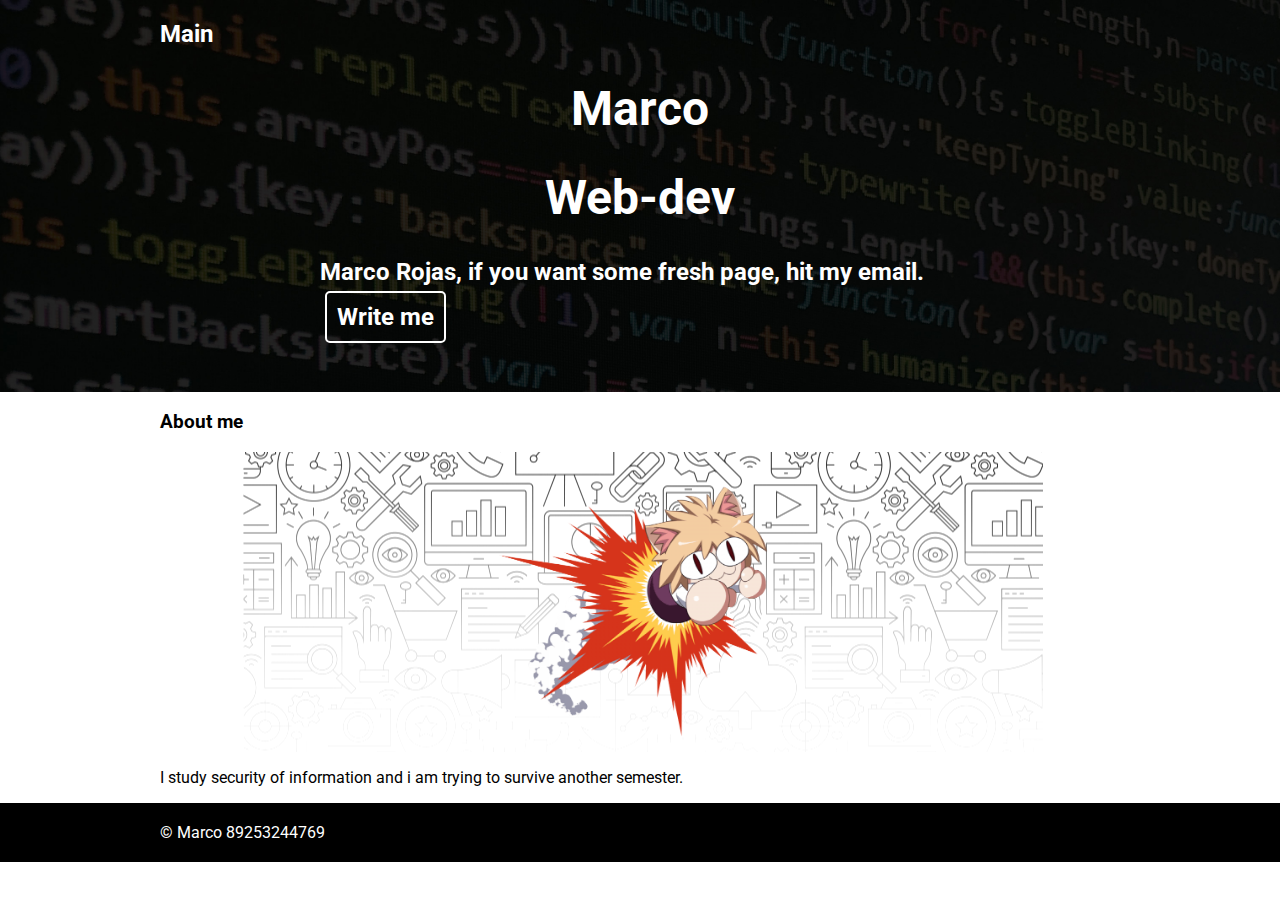
<file: lab1/about.html>
<!DOCTYPE html>
<html lang="en">

<head>
    <meta charset="UTF-8">
    <title>Web-dev Marco Rojas</title>
    <link rel="stylesheet" href="style.css">
    <link rel="preconnect" href="https://fonts.googleapis.com">
    <link rel="preconnect" href="https://fonts.gstatic.com" crossorigin>
    <link href="https://fonts.googleapis.com/css2?family=Roboto:wght@700&display=swap" rel="stylesheet">
</head>

<body>
    <header class="header1">
        <div class="container">
            <nav class="main-menu">
                <ul>
                    <li><a href="index.html">Main </a></li>
                </ul>
            </nav>
        </div>
        <div class="text-center">
            <h1>Marco</h1>
            <h1>Web-dev</h1>
            <p class="w-50 mx-auto">
                Marco Rojas, if you want some fresh page, hit my email.<br>
                <a class="btn contact-me-btn" href="mailto:mrojasm2003@gmail.com">Write me</a>
            </p>
        </div>
    </header>
    <main>
        <div class="container">
            <section id="about_me">
                <h3>About me</h3>

                <figure class="avatar">
                    <img src="images/person.png" alt="person">
                </figure>


                <p>I study security of information and i am trying to survive another semester.
                </p>
            </section>
        </div>
    </main>
    <footer class="footer">
        <div class="container">
            &copy; Marco 89253244769
        </div>
    </footer>
</body>

</html>
</file>
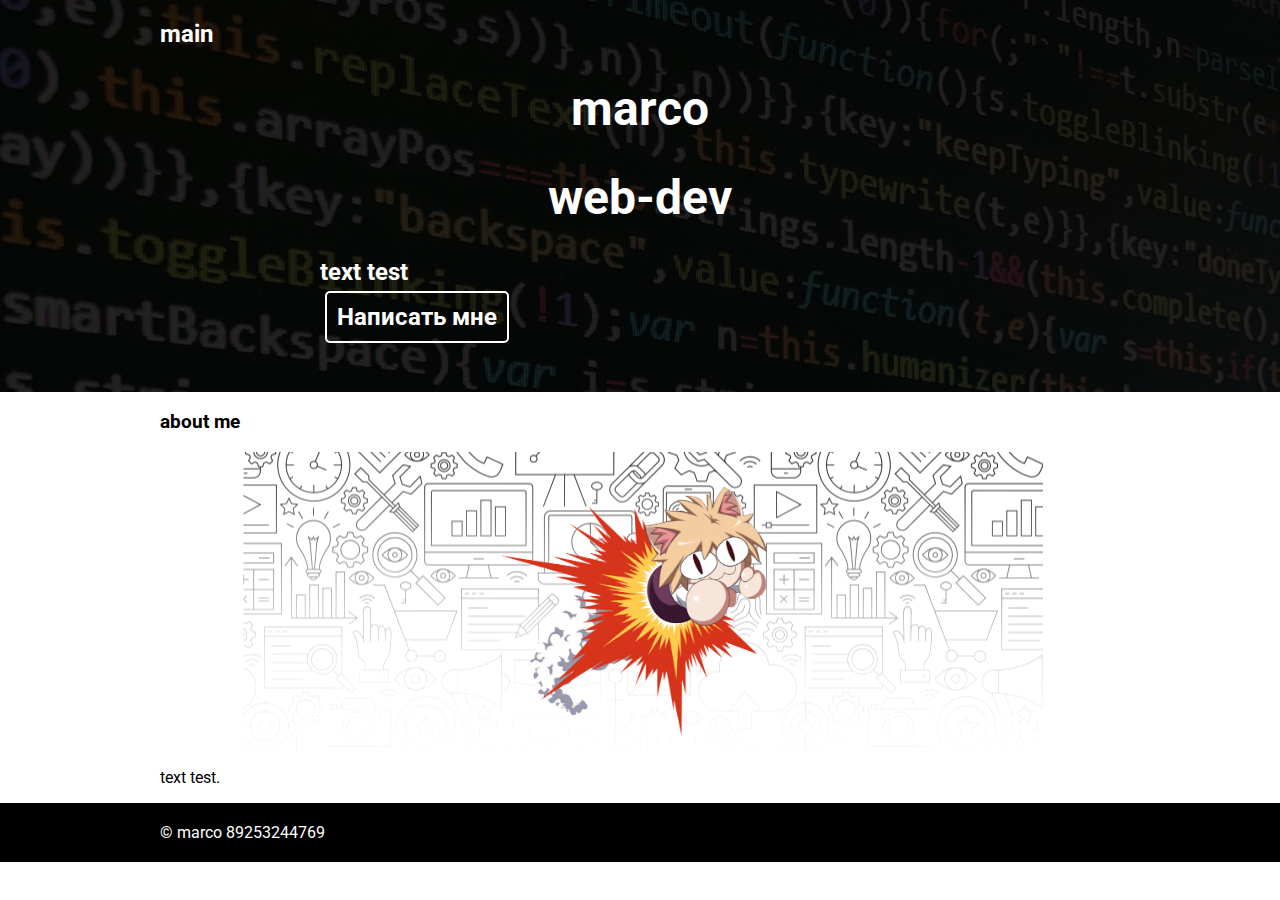
<file: lab1/about.html.html>
<!DOCTYPE html>
<html lang="en">

<head>
    <meta charset="UTF-8">
    <title>web-dev marco</title>
    <link rel="stylesheet" href="style.css">
    <link rel="preconnect" href="https://fonts.googleapis.com">
    <link rel="preconnect" href="https://fonts.gstatic.com" crossorigin>
    <link href="https://fonts.googleapis.com/css2?family=Roboto:wght@700&display=swap" rel="stylesheet">
</head>

<body>
    <header class="header1">
        <div class="container">
            <nav class="main-menu">
                <ul>
                    <li><a href="index.html">main </a></li>
                </ul>
            </nav>
        </div>
        <div class="text-center">
            <h1>marco</h1>
            <h1>web-dev</h1>
            <p class="w-50 mx-auto">
                text test<br>
                <a class="btn contact-me-btn" href="mailto:mrojasm2003@gmail.com">Написать мне</a>
            </p>
        </div>
    </header>
    <main>
        <div class="container">
            <section id="about_me">
                <h3>about me</h3>

                <figure class="avatar">
                    <img src="images/person.png" alt="person">
                </figure>


                <p>text test.
                </p>
            </section>
        </div>
    </main>
    <footer class="footer">
        <div class="container">
            &copy; marco 89253244769
        </div>
    </footer>
</body>

</html>
</file>
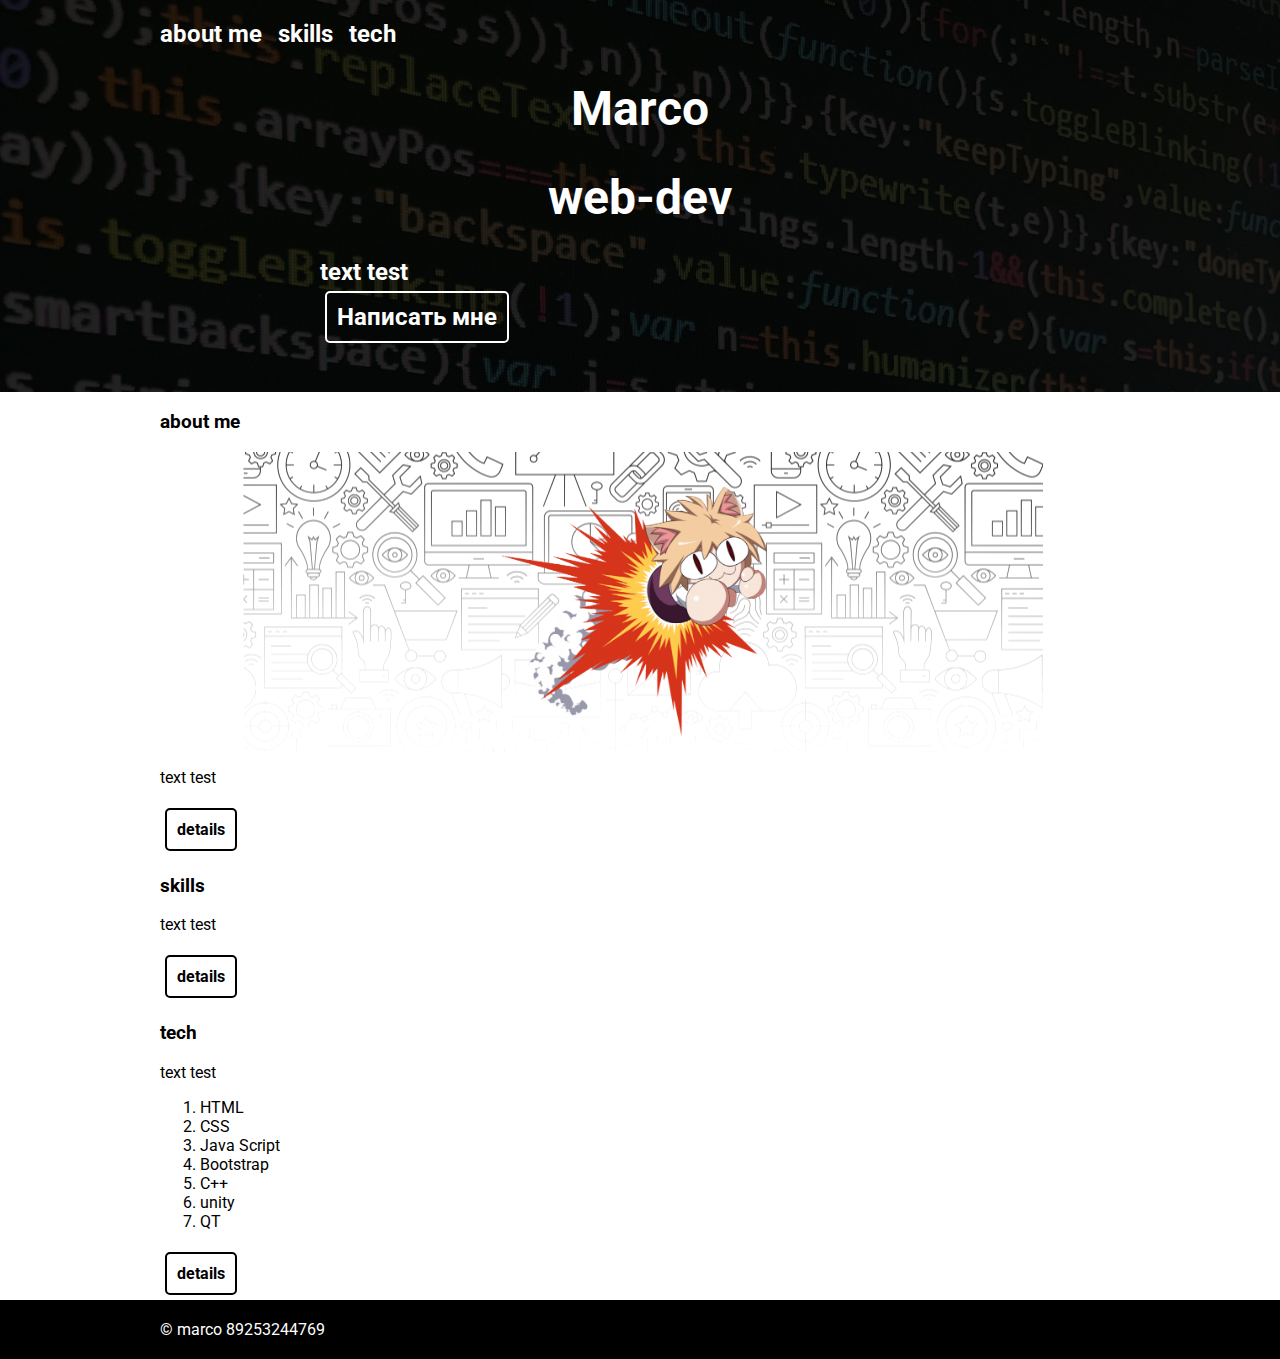
<file: lab1/index.html.html>
<!DOCTYPE html>
<html lang="en">

<head>
    <meta charset="UTF-8">
    <title>web-dev marco</title>
    <link rel="stylesheet" href="style.css">
    <link rel="preconnect" href="https://fonts.googleapis.com">
    <link rel="preconnect" href="https://fonts.gstatic.com" crossorigin>
    <link href="https://fonts.googleapis.com/css2?family=Roboto:wght@700&display=swap" rel="stylesheet">
</head>

<body>
    <header class="header1">
        <div class="container">
            <nav class="main-menu">
                <ul>
                    <li><a href="#about_me">about me </a></li>
                    <li><a href="#skills">skills</a></li>
                    <li><a href="#Technologies">tech</a></li>
                </ul>
            </nav>
        </div>
        <div class="text-center">
            <h1>Marco</h1>
            <h1>web-dev</h1>
            <p class="w-50 mx-auto">
                text test<br>
                <a class="btn contact-me-btn" href="mailto:mrojasm2003@gmail.com">Написать мне</a>
            </p>
        </div>
    </header>
    <main>
        <div class="container">
            <section id="about_me">
                <h3>about me </h3>

                <figure class="avatar">
                    <img src="images/person.png" alt="person">
                </figure>


                <p>text test </p>
                <a class="btn" href="about.html">details</a>
            </section>

            <section id="skills">
                <h3>skills</h3>

                <p>text test </p>
                <a class="btn" href="skills.html">details</a>
            </section>

            <section id="Technologies">
                <h3>tech</h3>

                <p>text test </p>
                

                <ol>
                    <li>HTML</li>
                    <li>CSS</li>
                    <li>Java Script</li>
                    <li>Bootstrap</li>
                    <li>C++</li>
                    <li>unity</li>
                    <li>QT</li>
                </ol>
                <a class="btn" href="technologies.html">details</a>
            </section>
        </div>
    </main>
    <footer class="footer">
        <div class="container">
            &copy; marco 89253244769
        </div>
    </footer>
</body>

</html>
</file>
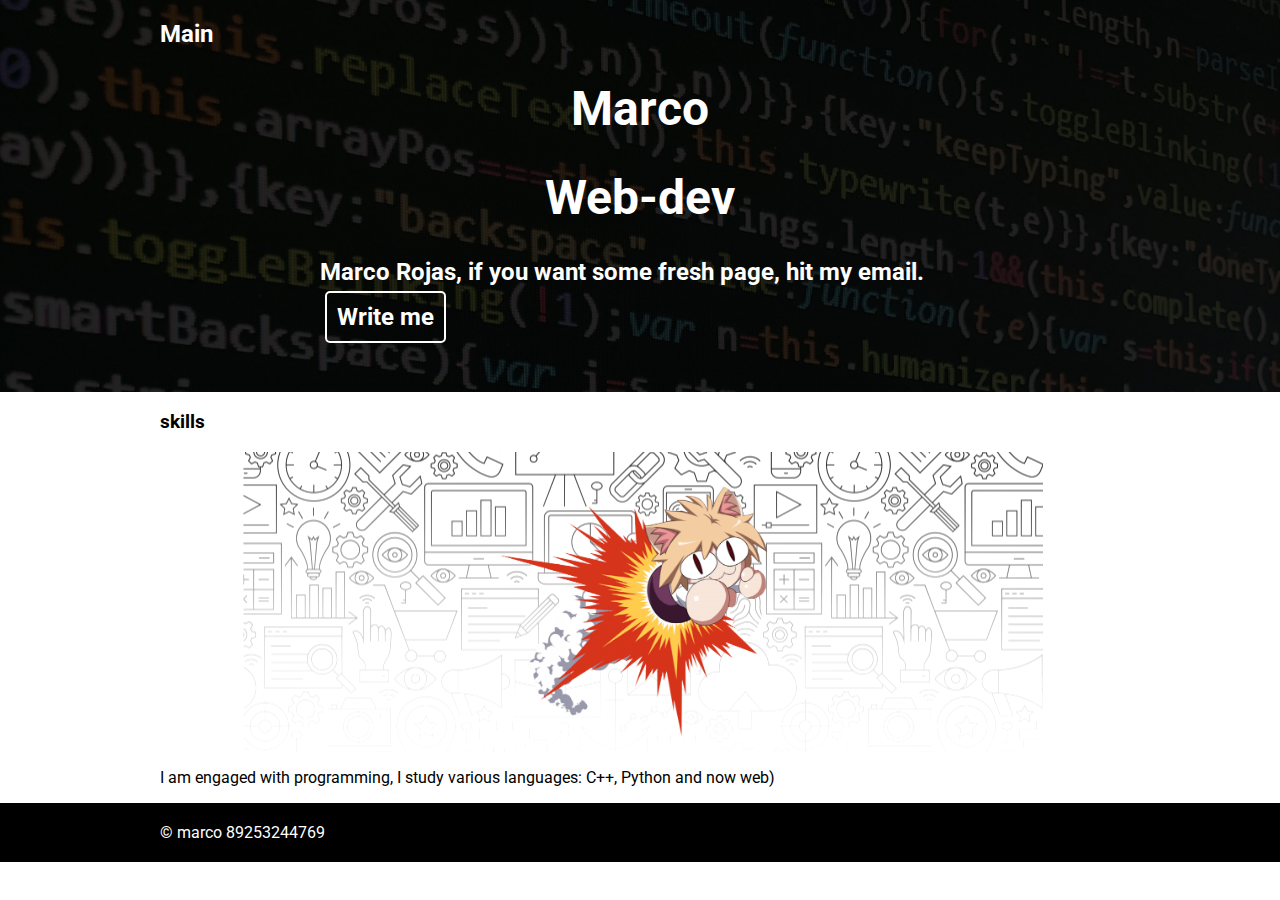
<file: lab1/skills.html>
<!DOCTYPE html>
<html lang="en">

<head>
    <meta charset="UTF-8">
    <title>Web-dev Marco Rojas</title>
    <link rel="stylesheet" href="style.css">
    <link rel="preconnect" href="https://fonts.googleapis.com">
    <link rel="preconnect" href="https://fonts.gstatic.com" crossorigin>
    <link href="https://fonts.googleapis.com/css2?family=Roboto:wght@700&display=swap" rel="stylesheet">
</head>

<body>
    <header class="header1">
        <div class="container">
            <nav class="main-menu">
                <ul>
                    <li><a href="index.html">Main</a></li>
                </ul>
            </nav>
        </div>
        <div class="text-center">
            <h1>Marco</h1>
            <h1>Web-dev</h1>
            <p class="w-50 mx-auto">
                Marco Rojas, if you want some fresh page, hit my email. <br>
                <a class="btn contact-me-btn" href="mailto:mrojasm2003@gmail.com">Write me </a>
            </p>
        </div>
    </header>
    <main>
        <div class="container">
            <section id="about_me">
                <h3>skills</h3>

                <figure class="avatar">
                    <img src="images/person.png" alt="person">
                </figure>


                <p>I am engaged with programming, I study various languages: C++, Python and now web)</p>
            </section>
        </div>
    </main>
    <footer class="footer">
        <div class="container">
            &copy; marco 89253244769
        </div>
    </footer>
</body>

</html>
</file>
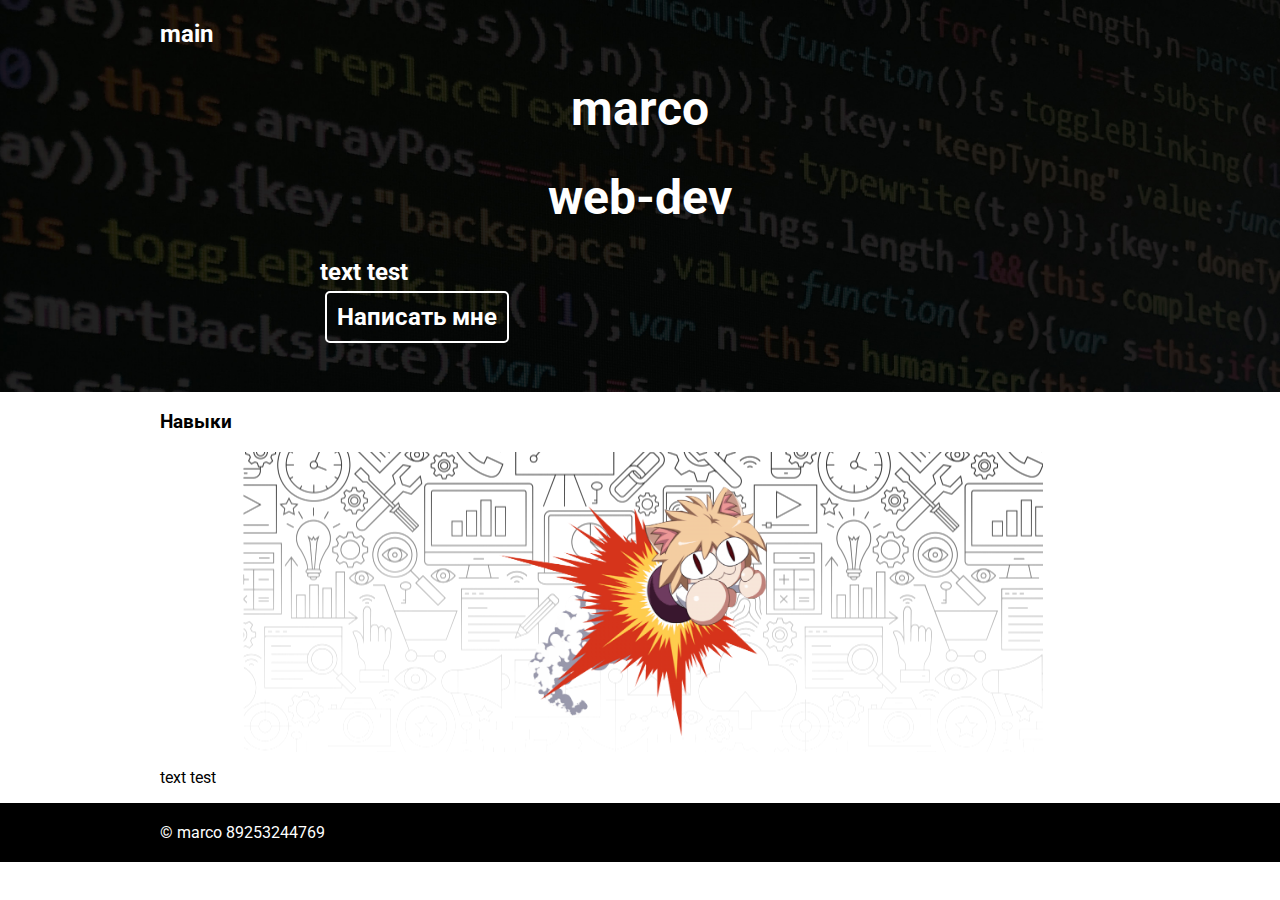
<file: lab1/skills.html.html>
<!DOCTYPE html>
<html lang="en">

<head>
    <meta charset="UTF-8">
    <title>web-dev marco</title>
    <link rel="stylesheet" href="style.css">
    <link rel="preconnect" href="https://fonts.googleapis.com">
    <link rel="preconnect" href="https://fonts.gstatic.com" crossorigin>
    <link href="https://fonts.googleapis.com/css2?family=Roboto:wght@700&display=swap" rel="stylesheet">
</head>

<body>
    <header class="header1">
        <div class="container">
            <nav class="main-menu">
                <ul>
                    <li><a href="index.html">main</a></li>
                </ul>
            </nav>
        </div>
        <div class="text-center">
            <h1>marco</h1>
            <h1>web-dev</h1>
            <p class="w-50 mx-auto">
                text test <br>
                <a class="btn contact-me-btn" href="mailto:mrojasm2003@gmail.com">Написать мне</a>
            </p>
        </div>
    </header>
    <main>
        <div class="container">
            <section id="about_me">
                <h3>Навыки</h3>

                <figure class="avatar">
                    <img src="images/person.png" alt="person">
                </figure>


                <p>text test</p>
            </section>
        </div>
    </main>
    <footer class="footer">
        <div class="container">
            &copy; marco 89253244769
        </div>
    </footer>
</body>

</html>
</file>
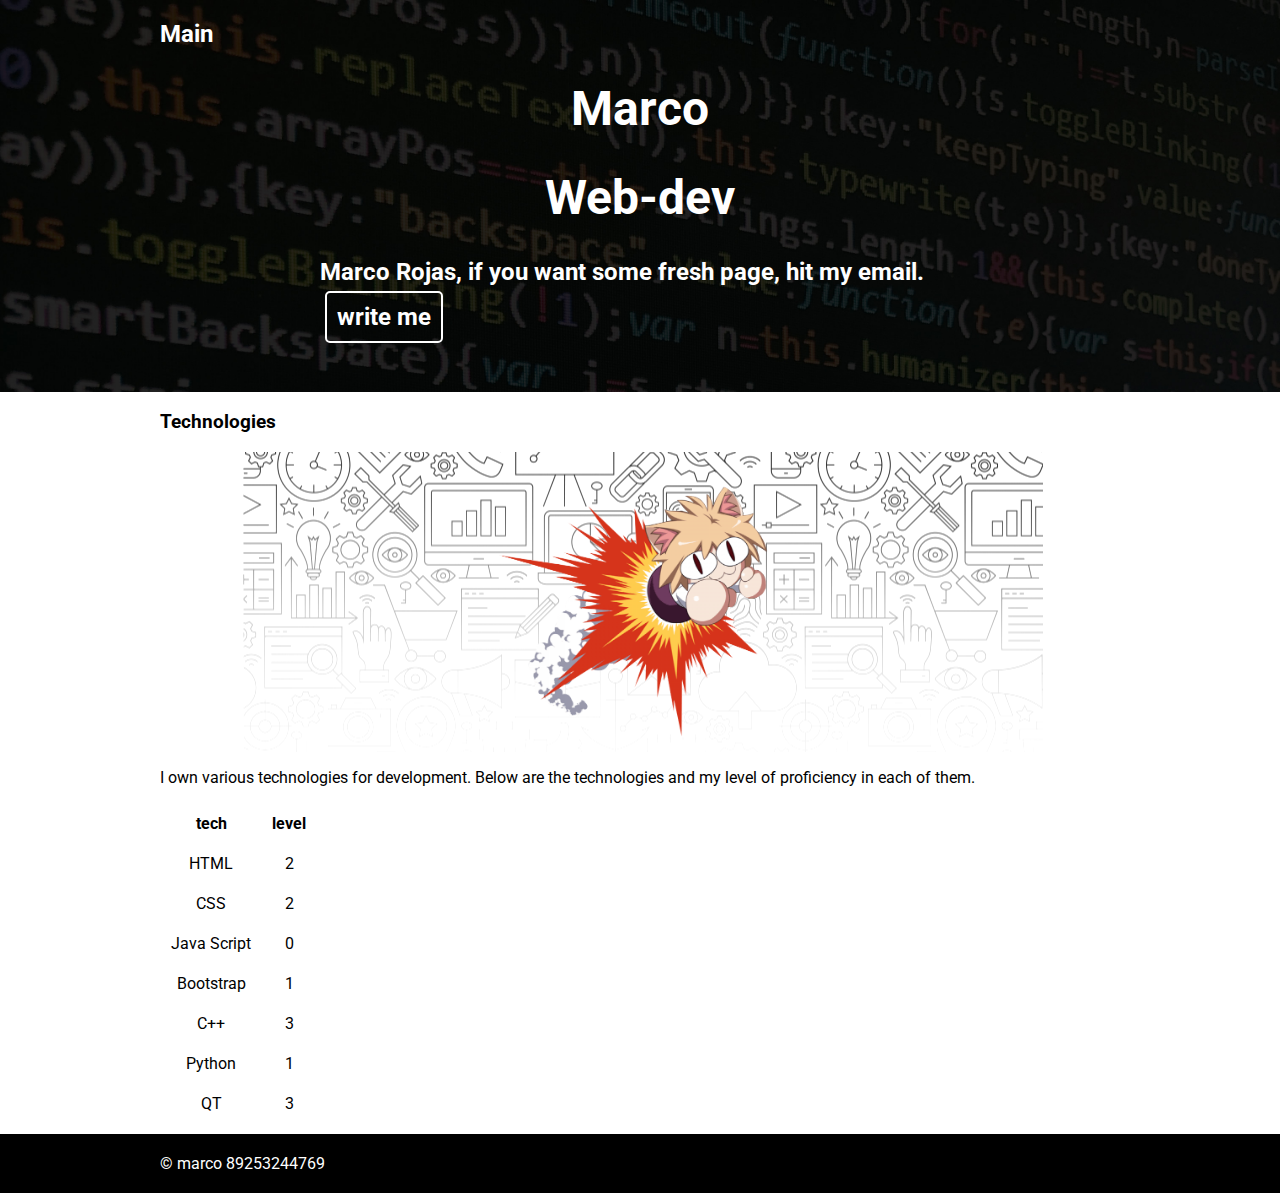
<file: lab1/tech.html>
<!DOCTYPE html>
<html lang="en">

<head>
    <meta charset="UTF-8">
    <title>Web-dev Marco Rojas</title>
    <link rel="stylesheet" href="style.css">
    <link rel="preconnect" href="https://fonts.googleapis.com">
    <link rel="preconnect" href="https://fonts.gstatic.com" crossorigin>
    <link href="https://fonts.googleapis.com/css2?family=Roboto:wght@700&display=swap" rel="stylesheet">
</head>

<body>
    <header class="header1">
        <div class="container">
            <nav class="main-menu">
                <ul>
                    <li><a href="index.html">Main</a></li>
                </ul>
            </nav>
        </div>
        <div class="text-center">
            <h1>Marco</h1>
            <h1>Web-dev</h1>
            <p class="w-50 mx-auto">
                Marco Rojas, if you want some fresh page, hit my email. <br>
                <a class="btn contact-me-btn" href="mailto:mrojasm2003@gmail.com">write me </a>
            </p>
        </div>
    </header>
    <main>
        <div class="container">
            <section id="about_me">
                <h3>Technologies</h3>

                <figure class="avatar">
                    <img src="images/person.png" alt="person">
                </figure>


                <p>I own various technologies for development. Below are the technologies and my level of proficiency in each of them.</p>
                    <table class="tabletech">
                        <thead>
                            <tr>
                                <th>tech</th>
                                <th>level</th>
                            </tr>
                        </thead>
                        <tbody>
                            <tr>
                                <td>HTML</td>
                                <td>2</td>
                            </tr>
                            <tr>
                                <td>CSS</td>
                                <td>2</td>
                            </tr>
                            <tr>
                                <td>Java Script</td>
                                <td>0</td>
                            </tr>
                            <tr>
                                <td>Bootstrap</td>
                                <td>1</td>
                            </tr>
                            <tr>
                                <td>C++</td>
                                <td>3</td>
                            </tr>
                            <tr>
                                <td>Python</td>
                                <td>1</td>
                            </tr>
                            <tr>
                                <td>QT</td>
                                <td>3</td>
                            </tr>
                        </tbody>
                    </table>
            </section>
        </div>
    </main>
    <footer class="footer">
        <div class="container">
            &copy; marco 89253244769
        </div>
    </footer>
</body>

</html>
</file>
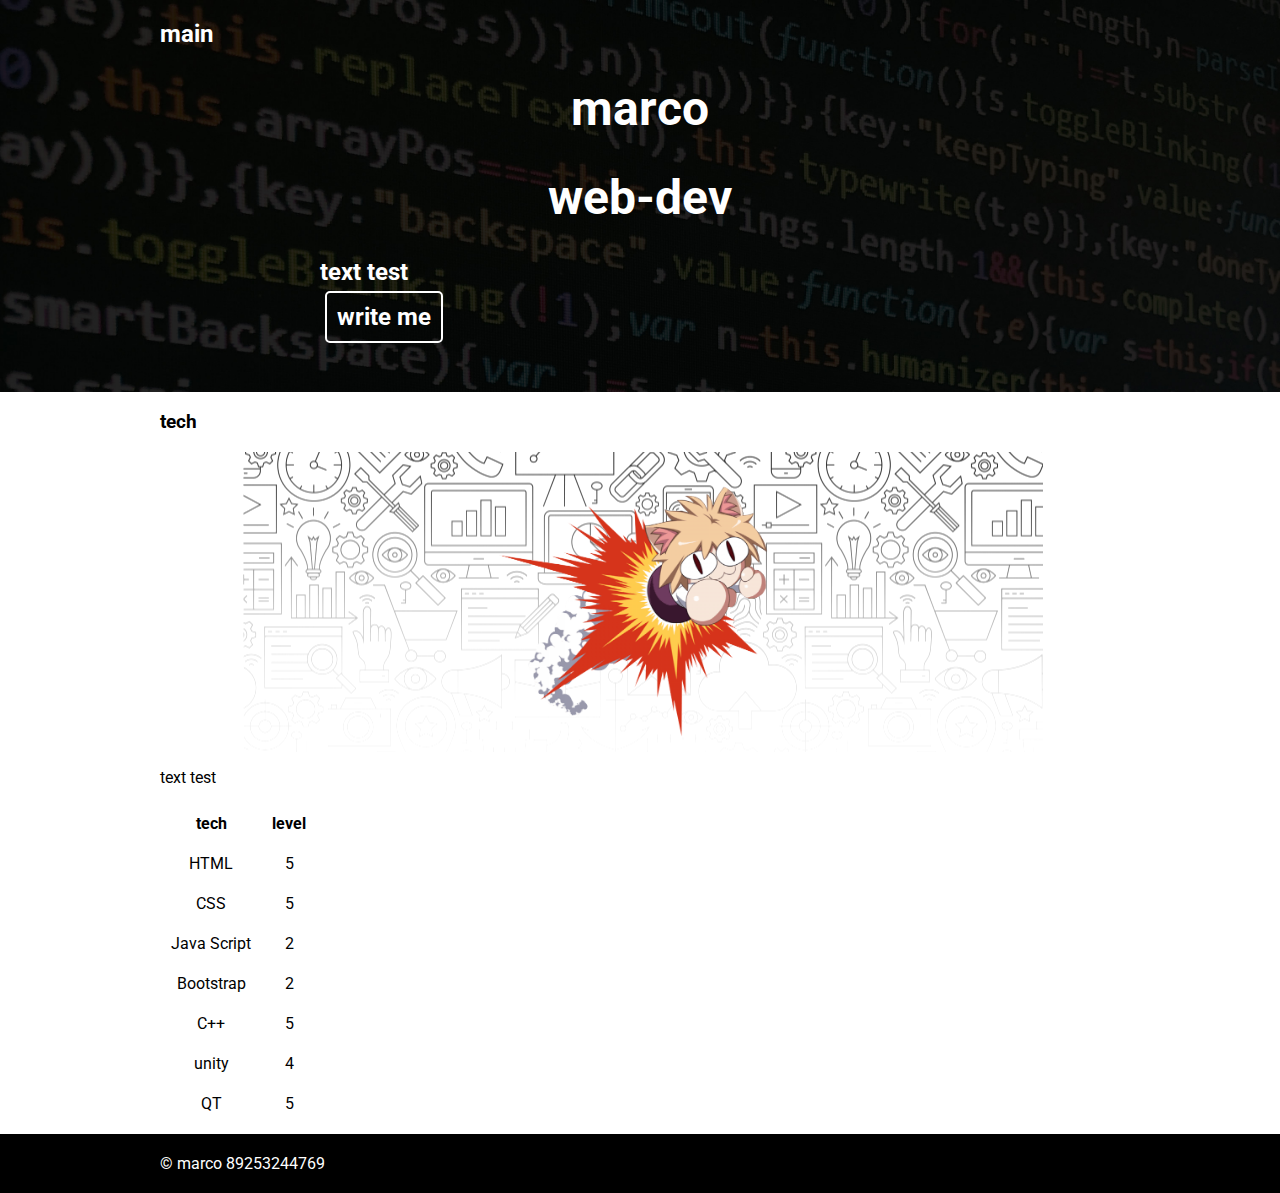
<file: lab1/tech.html.html>
<!DOCTYPE html>
<html lang="en">

<head>
    <meta charset="UTF-8">
    <title>web-dev</title>
    <link rel="stylesheet" href="style.css">
    <link rel="preconnect" href="https://fonts.googleapis.com">
    <link rel="preconnect" href="https://fonts.gstatic.com" crossorigin>
    <link href="https://fonts.googleapis.com/css2?family=Roboto:wght@700&display=swap" rel="stylesheet">
</head>

<body>
    <header class="header1">
        <div class="container">
            <nav class="main-menu">
                <ul>
                    <li><a href="index.html">main</a></li>
                </ul>
            </nav>
        </div>
        <div class="text-center">
            <h1>marco</h1>
            <h1>web-dev</h1>
            <p class="w-50 mx-auto">
                text test <br>
                <a class="btn contact-me-btn" href="mailto:mrojasm2003@gmail.com">write me </a>
            </p>
        </div>
    </header>
    <main>
        <div class="container">
            <section id="about_me">
                <h3>tech</h3>

                <figure class="avatar">
                    <img src="images/person.png" alt="person">
                </figure>


                <p>text test</p>
                    <table class="tabletech">
                        <thead>
                            <tr>
                                <th>tech</th>
                                <th>level</th>
                            </tr>
                        </thead>
                        <tbody>
                            <tr>
                                <td>HTML</td>
                                <td>5</td>
                            </tr>
                            <tr>
                                <td>CSS</td>
                                <td>5</td>
                            </tr>
                            <tr>
                                <td>Java Script</td>
                                <td>2</td>
                            </tr>
                            <tr>
                                <td>Bootstrap</td>
                                <td>2</td>
                            </tr>
                            <tr>
                                <td>C++</td>
                                <td>5</td>
                            </tr>
                            <tr>
                                <td>unity</td>
                                <td>4</td>
                            </tr>
                            <tr>
                                <td>QT</td>
                                <td>5</td>
                            </tr>
                        </tbody>
                    </table>
            </section>
        </div>
    </main>
    <footer class="footer">
        <div class="container">
            &copy; marco 89253244769
        </div>
    </footer>
</body>

</html>
</file>
<file: lab1/style.css>
body {
    margin: 0;
    font-family: 'Roboto', sans-serif;  
}
.header1 {
    background-color: rgb(189, 52, 52);
    color: rgb(255, 255, 255);
    padding: 20px 0;
    font-size: 1.5rem;
    font-weight: bold;
    background-image: url(images/background.jpg);
    background-size: cover;
}

.main-menu ul {
    list-style: none;
    margin: 0;
    padding: 0;
}

.main-menu li {
    display: inline;
    margin-right: 10px;
}

.main-menu a {
    text-decoration: none;
    color:rgb(255, 255, 255);
}

.main-menu li:last-child {
    margin-right: 0;
}

.container {
    max-width: 75%;
    margin: 0 auto;
}

p  {
    text-align: justify;
}

.footer {
    background-color: rgb(0, 0, 0);
    color: rgb(255, 255, 255);
    padding: 20px 0;
}

.avatar {
    text-align: center;
    height: 300px;
    background-image: url(images/background1.png);
    background-repeat: no-repeat;
    background-position: center;
}
.avatar img {
    height: 100%;
}

.text-center {
    text-align: center;
}

.w-50 {
    width: 50%;
}

.mx-auto {
    margin-left: auto;
    margin-right: auto;
}

.btn {
    display: inline-block;
    text-decoration: none;
    color: rgb(0, 0, 0);
    border: 2px solid rgb(0, 0, 0);
    padding: 10px;
    margin: 5px;
    border-radius: 5px;
    font-weight: bold;
}

.contact-me-btn {
    color: white;
    border-color: rgb(255, 255, 255);
}
table {
    border-collapse: collapse;
}
th, td {
    border: 1px solid rgb(255, 255, 255);
    text-align: center;
    padding: 10px;
}

.tabletech {
    margin-bottom: 10px;
}
</file>
<file: lab2/style.css>
.body1 {
    font-family: 'Roboto', sans-serif;
    text-align: center;
    margin: 0 auto;
    margin-right: 35%;
    margin-left: 35%;
    background-image: url("images/back.png");
    background-size: 100%;
    color: rgb(0, 255, 200);
}
.marg {
    margin: 10px;
}
button {
    margin: 10px auto;
    display: block;
}
footer {
    padding: 20px 0;
}
.auth {
    border: 3px solid black;
    border-radius: 5px;
}
.form1 {
    border: 3px solid black;
    border-radius: 5px;
    
}
.body2 {
    font-family: 'Roboto', sans-serif;
    text-align: center;
    background-image: url("images/back.png");
    background-size: 100%;
    color: rgb(0, 255, 200);
}
.main2 {
    margin: 0 auto;
    margin-left: 40%;
    margin-right: 40%;
    
}
.body2 a, .body1 a {
    color: aliceblue;
}
</file>
<file: lab3/style.css>
*, *::before, *::after {
    box-sizing: border-box;
}
body {
    margin: 0;
    min-height: 100vh;
    position: relative;
    background-color:rgb(255, 255, 255);
    
}

body::after {
    content: "";
    display: block;
    height: 55px;
}

.header {
    background-color:rgb(0, 0, 0);
    padding: 1rem 0;
    border-bottom: 5px solid rgb(128, 128, 128);
    position: sticky;
    top: 0;
}

.footer {
    background-color: rgb(0, 0, 0);
    padding: 1rem 0;
    border-top: 5px solid rgb(128, 128, 128);
    position: absolute;
    bottom: 0;
    width: 100%;
}

.main-menu ul {
    list-style: none;
    padding: 0;
    margin: 0;
}


.main-menu ul li{
    display: inline;
    margin-right: 0.625rem;
}
.main-menu ul li a {
    text-decoration: none;
    color: rgb(255, 255, 255);
    text-transform: uppercase;
    font-weight: bold;
}

.main-menu ul li:last-child {
    margin-right: 0;
}

.container {
    max-width: 95%;
    margin: 0 auto;
}


.profile a {
    text-decoration: none;
    color: rgb(255, 255, 255);
    text-transform: uppercase;
    font-weight: bold;
}

.sidebar {
    padding: 1rem 0;
    width: 15rem;
    flex-shrink: 0;
}

.page-content {
    padding: 1rem;
}

.events {
    margin-top: 0;
}

.event {
    display: flex;
    height: 22rem;
    width: 31rem;
    border: 2px solid rgb(0, 0, 0);
    border-radius: 5px;
    
    background-color: rgb(255, 255, 255);
}

.product-image {
    height: 100%;
    flex-basis: 50%;
}

.product-image img {
    height: 100%;
    width: 100%;
    object-fit: cover;
}
.product-details {
    height: 100%;
    flex-basis: 50%;
    padding: 1rem;
}

.product-details header {
    font-size: 1.2rem;
    font-weight: bold;
}

.product-details .information {
    text-align: justify;
    font-size: 1.125rem;
    height: 50%;
    overflow: auto;
}

.product-details .control {
    text-align: center;
}

.product-details .btn {
    font-size: 1rem;
    color:rgb(255, 255, 255);
    border-radius: 5px;
    outline: none;
    border: none;
    padding: 0;
    overflow: hidden;
    
}

.product-details .btn span {
    display: inline-block;
    padding: 0.625rem 1.25rem;
}

.product-details .btn .price {
    background-color: rgb(165, 165, 165);
}

.product-details .btn .buy {
    background-color: rgb(0, 0, 0);
    font-weight: bold;
}

.sidebar-section {
    
    border: none;
    margin: 0;
    padding: 0;
    margin-bottom: 1.25rem;
}

.sidebar-section legend {
    font-weight: bold;
    font-size: 1.5rem;
    margin-bottom: 0.25rem;
}

.scroll-to-top-btn {
    position: fixed;
    bottom: 15px;
    right: 15px;
    z-index: 1;
    display: block;
    width: 40px;
    height: 40px;
    border-radius: 50%;
    border: none;
    outline: none;
    background-color: rgb(51,51,51);
    color: white;
    font-size: 1.5rem;
}

.d-flex {
    display: flex;
}
.main-menu {
    flex-grow: 1;
}

.events-list {
    display: flex;
    flex-wrap: wrap;
    gap: 0.625rem;
}

.events-list1 {
    display: flex;
    flex-direction: column;
    flex-wrap: wrap;
    align-items: center;
    gap: 0.625rem;
}

.mail {
    font-size: 1rem;
    color:rgb(255, 255, 255);
    border-radius: 5px;
    outline: none;
    border: none;
    padding: 0;
    overflow: hidden;
    background-color: rgb(0, 0, 0);
    font-weight: bold;
    display: inline-block;
    padding: 0.625rem 1.25rem;
    text-decoration: none;
}

.page-content1 {
    text-align: center;
    display: block;
    margin-bottom: 10px;
    margin-top: 10px;
    margin-left: auto;
    margin-right: auto;
}


.event1 {
    display: flex;
    height: 30rem;
    width: 40rem;
    border: 2px solid rgb(0, 0, 0);
    border-radius: 5px;
    
    background-color: rgb(255, 255, 255);
}

.schedule {
    display: block;
    text-align: center;
}

.days {
    margin-left: 40%;
    margin-right: 40%;
}

.sch_day {
    text-align: left;
}

.agree {
    margin: 20px;
}

@media all and (max-width: 768px) {
    .main-menu ul {
        display: flex;
        flex-direction: column;
        align-items: center;
    }
    .direction-column {
        flex-direction: column;
    }
    .profile {
        display: flex;
        flex-direction: column;
        align-items: center;
    }
    .events-list {
        justify-content: center;
    }
    .events {
        text-align: center;
    }
    main {
        align-items: center;
    }
    .event {
        flex-direction: column;
        width: 95%;
        max-width: 350px;
        height: auto;
    }
    .product-details .information {
        height: auto;
    }
    .header {
        position: static;
    }
    .event1 {
        flex-direction: column;
        width: 95%;
        max-width: 350px;
        height: auto;

    }
    .days {
        margin-left: 30%;
        margin-right: 30%;
    }
    
}
</file>
<file: lab3/print.css>
.sidebar, .scroll-to-top-btn, .header {
    display: none;
}
.events-list {
    justify-content: center;
}
.events {
    text-align: center;
}
.control .btn {
    border: 1px solid black;
    color: black;
}

footer {
    display: none;
}
</file>
<file: Lab5/styles.css>
body {
    margin: 0;
    background-color: #F2F5F1;
}

.header {
    background-color: #1d3557;
    color: white;
    font-size: 40px;
    padding: 20px;
    padding-left: 50px;
}

.header > nav {
    display: flex;
}

.title {
    margin-left: 20px;
}

.logo {
    max-height: 50px;
}

.container {
    max-width: 1000px;
    margin: 0 auto;
    padding: 0 20px;
}

.facts-list-item {
    margin-top: 20px;
    background-color: #d7d7d7;
}

.item-content {
    padding: 20px;
}

.item-footer {
    display: flex;
    padding: 10px;
    background-color: #1d3557;
    color: white;
    font-weight: bold;
}

.author-name {
    flex-grow: 1;
}

.upvotes {
    background-image: url('images/upvote_white.png');
    background-position: left;
    background-size: contain;
    background-repeat: no-repeat;
    padding-left: 30px;
}

.pagination-info {
    margin-top: 20px;
    font-weight: bold;
    display: flex;
}

.current-interval-info {
    margin-left: auto;
}

.per-page-btn {
    background-color: white;
    font-size: 20px;
    border: 1px solid black;
}

.pagination {
    display: flex;
    justify-content: space-between;
    margin: 40px 0;
    height: 40px;
}

.btn {
    background-color: #e63946;
    padding: 0 10px;
    font-size: 100%;
    font-weight: bold;
    color: white;
    outline: none;
    cursor: pointer;
    height: 100%;
    border: 5px solid #e63946;
    box-sizing: border-box;
}

.btn:hover {
    background-color: #F2F5F1;
    color: black;
}

.active {
    background-color: #F2F5F1;
    color: black;
}

.first-page-btn, .last-page-btn {
    width: 250px;
}

.pages-btns > button {
    margin-right: 5px;
}

.search-form {
    margin: 40px 0;
    margin-bottom: 0;
    display: flex;
}

.search-field {
    flex-grow: 1;
    height: 40px;
    border: 5px solid #e63946;
    box-sizing: border-box;
    padding: 0 20px;
    font-size: 100%;
    outline: none;
}

.search-btn {
    padding: 0 20px;
    font-size: 100%;
    font-weight: bold;
    background-color: #e63946;
    border: 5px solid #e63946;
    border-left: none;
    color: white;
    outline: none;
    cursor: pointer;
    box-sizing: border-box;
}

.search-btn:hover {
    background-color: #F2F5F1;
    color: black;
}

.search {
    position: relative;
}

.dropdown-list {
    display: none;
    position: absolute;
    background-color: #f9f9f9;
    width: 80%;
    box-shadow: 0px 8px 16px 0px rgba(0,0,0,0.2);
    z-index: 1;
    border-top: none;
    border-left: 2px solid red;
    border-right: 2px solid red;
    border-bottom: 2px solid red;
}

.dropdown-list p {
    color: black;
    display: block;
    margin-bottom: 0;
    margin-top: 2px;
}

.dropdown-list p:hover {
    background-color: #f1f1f1
}
</file>
<file: Lab6/style.css>
.character {
    background-color: rgb(90, 90, 90);
    background-image: url("images/background22.jpg") ;
    background-repeat: no-repeat;
    background-size:cover;
    color: rgb(255, 255, 255);
}

.heading-line {
    width: 300px;
    height: 3px;
    background-color: #ffffff;
  }

  .retro {
    background-color: #792065;
    color: white;
  }

  .btn-to-send {
    background-color: #c39630;
    color: white;
  }
</file>
